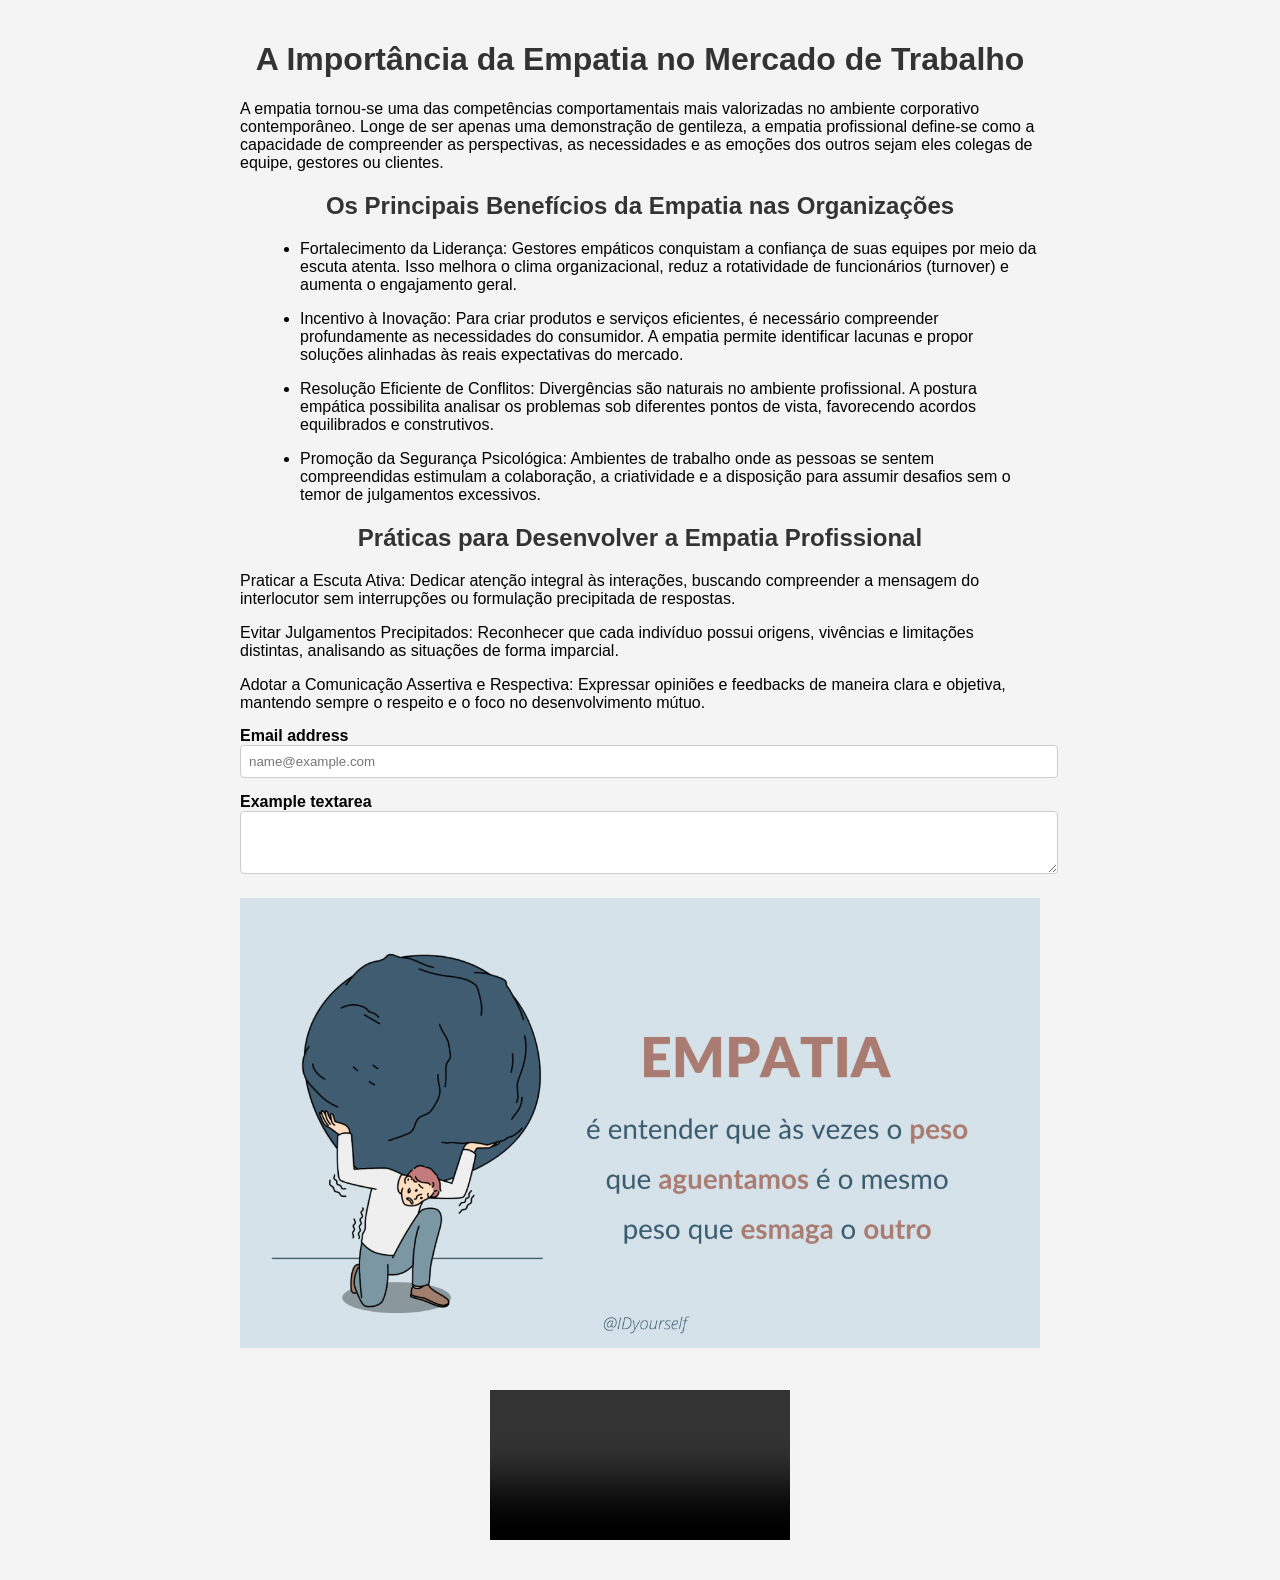
<file: 11-08/empatia.html>
<!DOCTYPE html>
<html lang="pt-br">
<head>
    <meta charset="UTF-8">
    <meta name="viewport" content="width=device-width, initial-scale=1.0">
    <title> Empatia no mercado de trabalho</title>
    <link rel="stylesheet" href="empatia.css">
</head>
<body>
    <h1>A Importância da Empatia no Mercado de Trabalho</h1>
    <p>A empatia tornou-se uma das competências comportamentais mais valorizadas no ambiente corporativo contemporâneo. Longe de ser apenas uma demonstração de gentileza, a empatia profissional define-se como a capacidade de compreender as perspectivas, as necessidades e as emoções dos outros sejam eles colegas de equipe, gestores ou clientes.</p>

    <h2>Os Principais Benefícios da Empatia nas Organizações</h2>
    <p><ul>
        <li>Fortalecimento da Liderança: Gestores empáticos conquistam a confiança de suas equipes por meio da escuta atenta. Isso melhora o clima organizacional, reduz a rotatividade de funcionários (turnover) e aumenta o engajamento geral.</li>
    </ul></p>
    <p>
        <ul>
            <li>Incentivo à Inovação: Para criar produtos e serviços eficientes, é necessário compreender profundamente as necessidades do consumidor. A empatia permite identificar lacunas e propor soluções alinhadas às reais expectativas do mercado.</li>
        </ul>
    </p>
    
    <p>
        <ul>
            <li>Resolução Eficiente de Conflitos: Divergências são naturais no ambiente profissional. A postura empática possibilita analisar os problemas sob diferentes pontos de vista, favorecendo acordos equilibrados e construtivos.</li>
        </ul>
    </p>

    <p>
        <ul>
            <li>Promoção da Segurança Psicológica: Ambientes de trabalho onde as pessoas se sentem compreendidas estimulam a colaboração, a criatividade e a disposição para assumir desafios sem o temor de julgamentos excessivos.</li>
        </ul>
    </p>

    <h2>Práticas para Desenvolver a Empatia Profissional</h2>

    <p>Praticar a Escuta Ativa: Dedicar atenção integral às interações, buscando compreender a mensagem do interlocutor sem interrupções ou formulação precipitada de respostas.</p>

    <p>Evitar Julgamentos Precipitados: Reconhecer que cada indivíduo possui origens, vivências e limitações distintas, analisando as situações de forma imparcial.</p>

    <p>Adotar a Comunicação Assertiva e Respectiva: Expressar opiniões e feedbacks de maneira clara e objetiva, mantendo sempre o respeito e o foco no desenvolvimento mútuo.</p>

    <div class="mb-3">
  <label for="exampleFormControlInput1" class="form-label">Email address</label>
  <input type="email" class="form-control" id="exampleFormControlInput1" placeholder="name@example.com">
</div>
<div class="mb-3">
  <label for="exampleFormControlTextarea1" class="form-label">Example textarea</label>
  <textarea class="form-control" id="exampleFormControlTextarea1" rows="3"></textarea>
</div>
    <img src="empatia1.png" alt="10%">

     <h1 style="display: flex; justify-content: center;"></h1>
     <video controls preload="auto">
        <source src="videoplayback.mp4" type="video/mp4">
    </video>
</body>
</html>
</file>
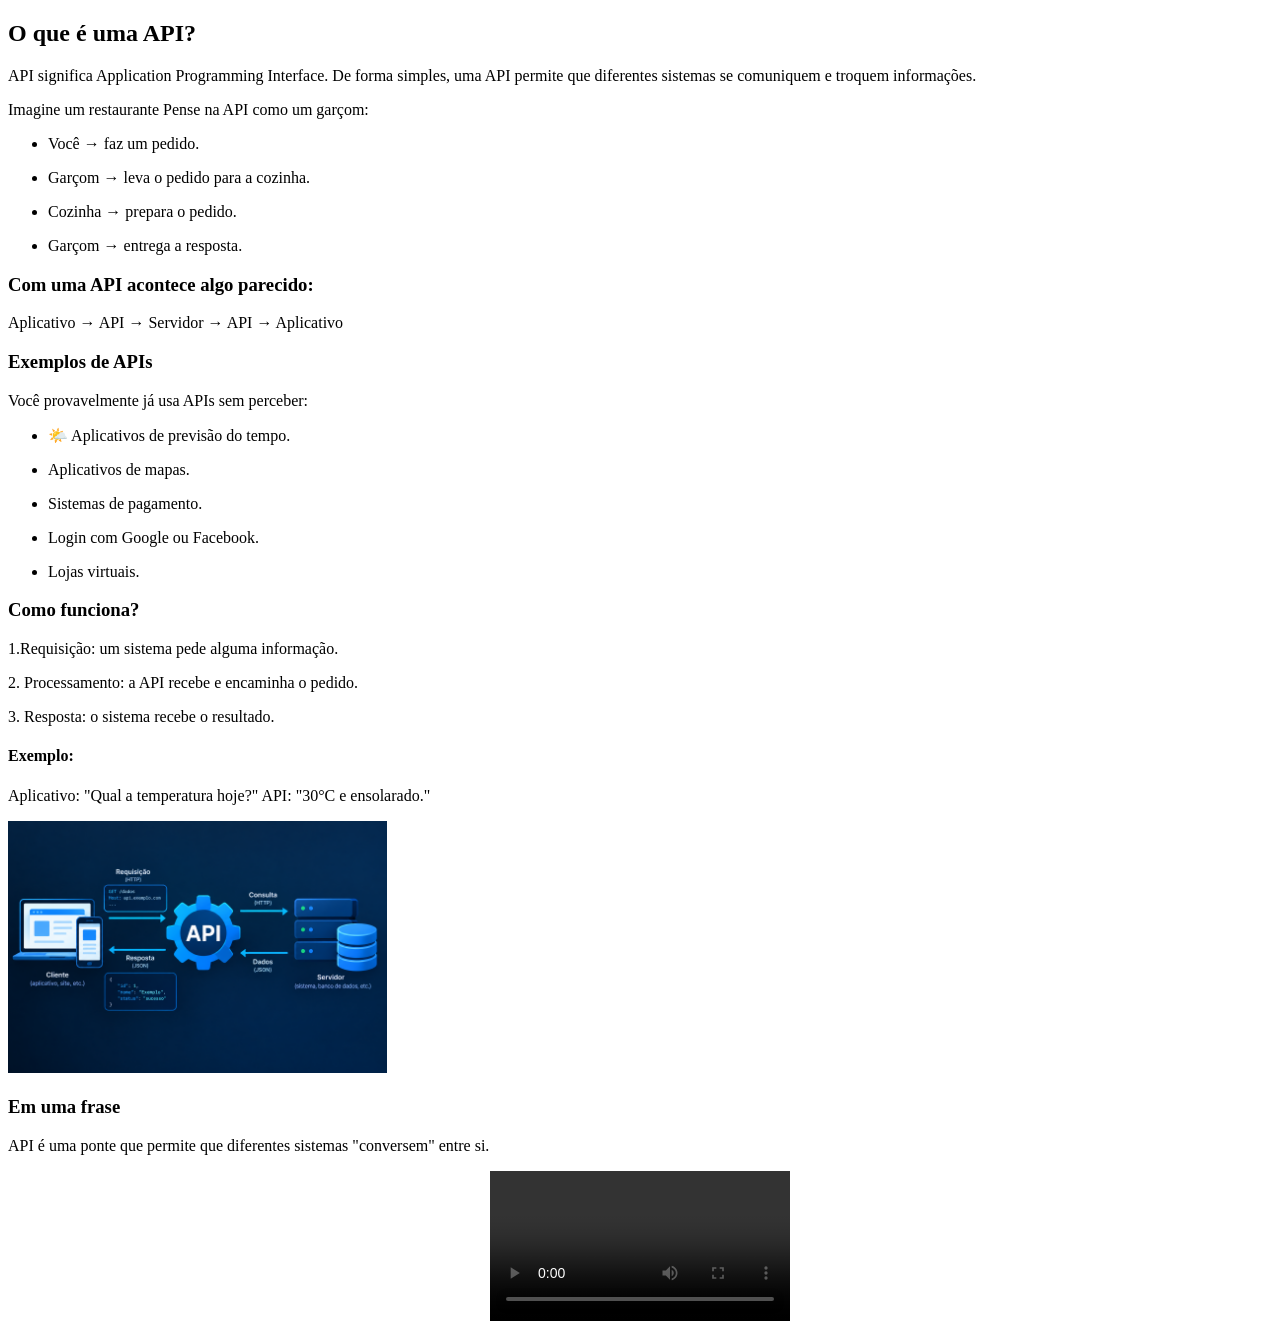
<file: api-site/api.html>
<!DOCTYPE html>
<html lang="pt-br">
<head>
    <meta charset="UTF-8">
    <meta name="viewport" content="width=device-width, initial-scale=1.0">
    <title>API site</title>
    <link rel="stylesheet" href="api.css">
</head>
<body>
    <h2>O que é uma API?</h2>
    <p>API significa Application Programming Interface.
De forma simples, uma API permite que diferentes sistemas se comuniquem e troquem informações.</p>

<p>Imagine um restaurante
Pense na API como um garçom:</p>

<p>
    <ul>
        <li>Você → faz um pedido.</li>
    </ul>

    <ul>
        <li>Garçom → leva o pedido para a cozinha.</li>
    </ul>

    <ul>
        <li>Cozinha → prepara o pedido.</li>
    </ul>

    <ul>
        <li>Garçom → entrega a resposta.</li>
    </ul>
</p>

<h3>Com uma API acontece algo parecido:</h3>
<p>
Aplicativo → API → Servidor → API → Aplicativo</p>

<h3>Exemplos de APIs</h3>
<p>Você provavelmente já usa APIs sem perceber:</p>
<ul>
    <li>🌤️ Aplicativos de previsão do tempo.</li>
</ul>

<ul>
    <li> Aplicativos de mapas.</li>
</ul>

<ul>
    <li> Sistemas de pagamento.</li>
</ul>

<ul>
    <li>Login com Google ou Facebook.</li>
</ul>

<ul>
    <li>Lojas virtuais.</li>
</ul>

<h3> Como funciona?</h3>
<p>1.Requisição: um sistema pede alguma informação.</p>
<p>2. Processamento: a API recebe e encaminha o pedido.</p>
<p>3. Resposta: o sistema recebe o resultado.</p>

<h4>Exemplo:</h4>
<p>Aplicativo: "Qual a temperatura hoje?"
API: "30°C e ensolarado."</p>

<img src="imgapi.png" width="30%">

<h3>Em uma frase</h3>
<p>API é uma ponte que permite que diferentes sistemas "conversem" entre si.</p>

<video controls preload="auto">
    <source src="videoplayback.mp4" type="video/mp4">
</video>
</body>
</html>
</file>
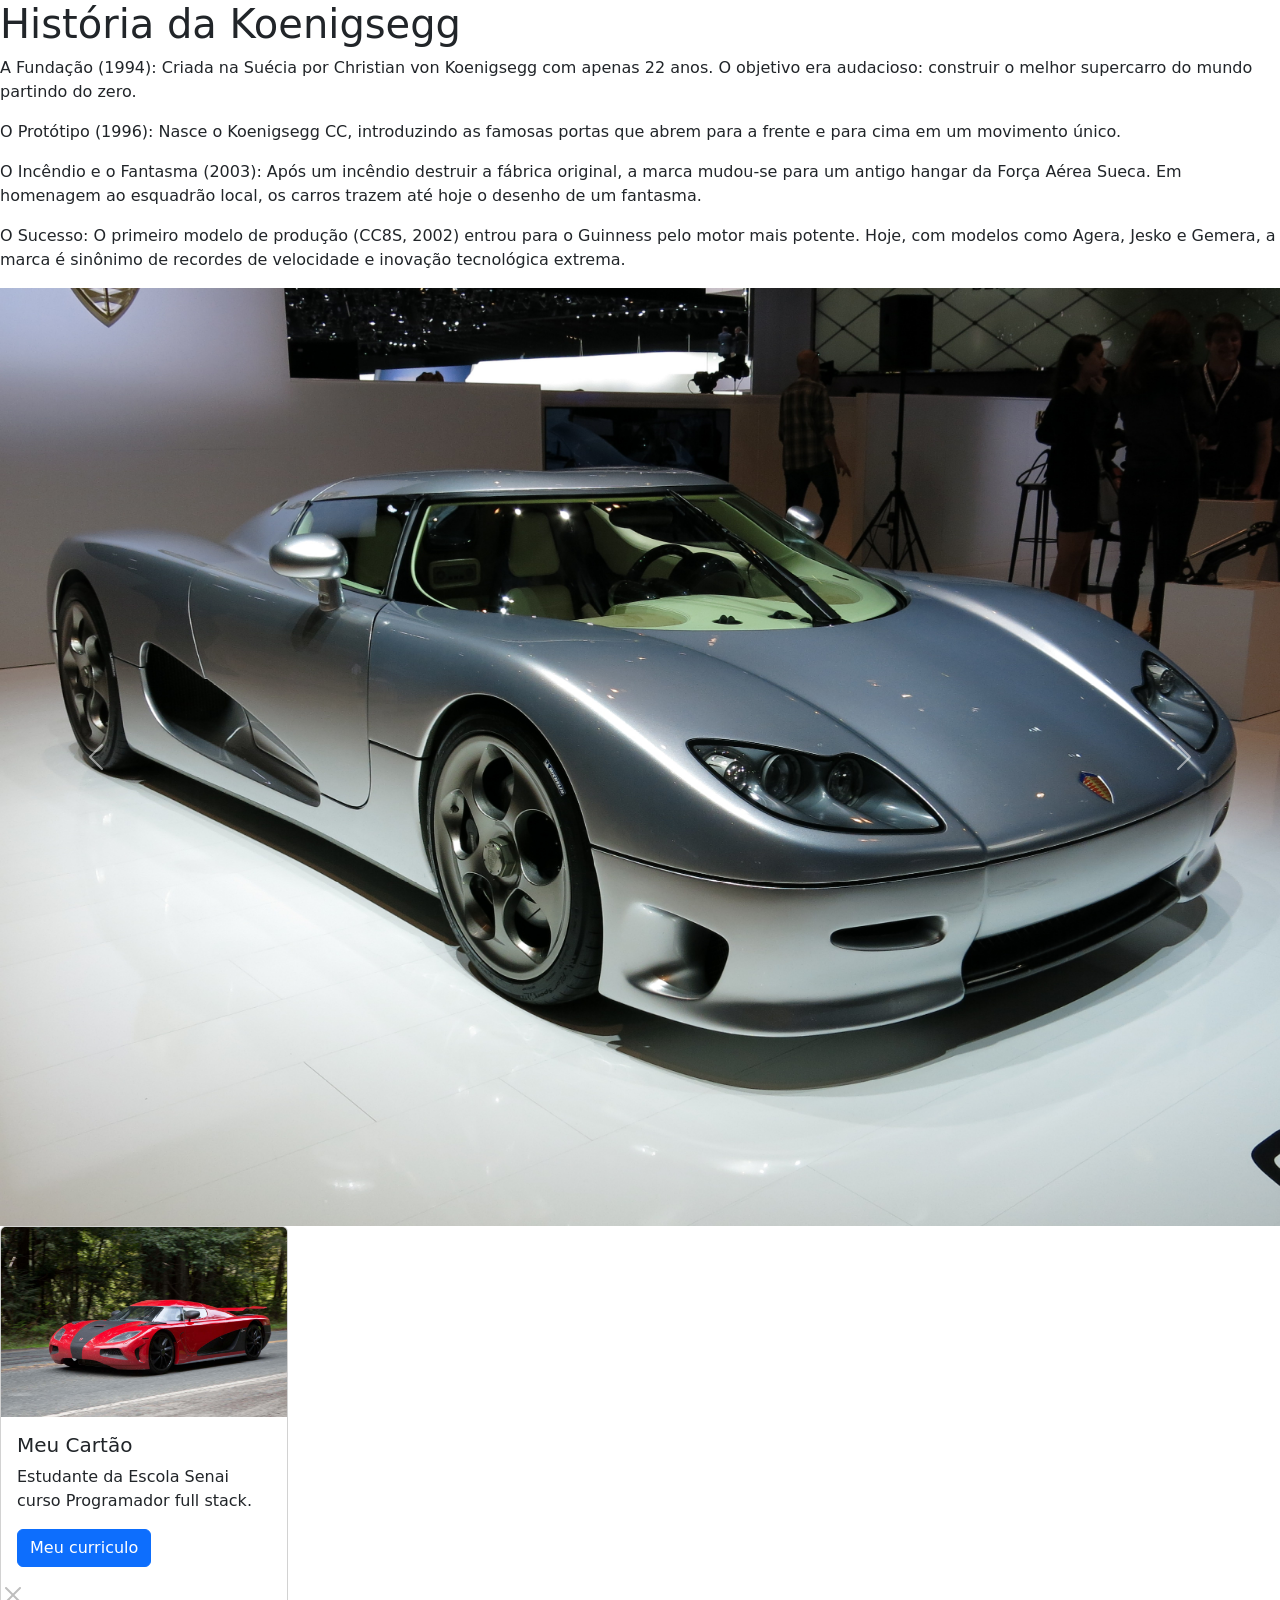
<file: bootstrap 13-07-26/bootstrap.html>
<!DOCTYPE html>
<html lang="pt-br">
<head>
    <meta charset="UTF-8">
    <meta name="viewport" content="width=device-width, initial-scale=1.0">
    <title>Document</title>
    <link href="https://cdn.jsdelivr.net/npm/bootstrap@5.3.8/dist/css/bootstrap.min.css" rel="stylesheet" integrity="sha384-sRIl4kxILFvY47J16cr9ZwB07vP4J8+LH7qKQnuqkuIAvNWLzeN8tE5YBujZqJLB" crossorigin="anonymous">
</head>
<body>
    <h1>História da Koenigsegg</h1>
    <p>A Fundação (1994): Criada na Suécia por Christian von Koenigsegg com apenas 22 anos. O objetivo era audacioso: construir o melhor supercarro do mundo partindo do zero.</p>

    <p>O Protótipo (1996): Nasce o Koenigsegg CC, introduzindo as famosas portas que abrem para a frente e para cima em um movimento único.</p>

    <p>O Incêndio e o Fantasma (2003): Após um incêndio destruir a fábrica original, a marca mudou-se para um antigo hangar da Força Aérea Sueca. Em homenagem ao esquadrão local, os carros trazem até hoje o desenho de um fantasma.</p>

    <p>O Sucesso: O primeiro modelo de produção (CC8S, 2002) entrou para o Guinness pelo motor mais potente. Hoje, com modelos como Agera, Jesko e Gemera, a marca é sinônimo de recordes de velocidade e inovação tecnológica extrema.</p>

    <div id="carouselExample" class="carousel slide">
  <div class="carousel-inner">
    <div class="carousel-item active">
      <img src="k1.jpg" width="50%" class="d-block w-100" alt="...">
    </div>
    <div class="carousel-item">
      <img src="k3.jpg" width="50%" class="d-block w-100" alt="...">
    </div>
    <div class="carousel-item">
      <img src="k9.jpeg" width="50%" class="d-block w-100" alt="...">
    </div>
  </div>
  <button class="carousel-control-prev" type="button" data-bs-target="#carouselExample" data-bs-slide="prev">
    <span class="carousel-control-prev-icon" aria-hidden="true"></span>
    <span class="visually-hidden">Previous</span>
  </button>
  <button class="carousel-control-next" type="button" data-bs-target="#carouselExample" data-bs-slide="next">
    <span class="carousel-control-next-icon" aria-hidden="true"></span>
    <span class="visually-hidden">Next</span>
  </button>
</div>
<script src="https://cdn.jsdelivr.net/npm/bootstrap@5.3.8/dist/js/bootstrap.bundle.min.js" integrity="sha384-FKyoEForCGlyvwx9Hj09JcYn3nv7wiPVlz7YYwJrWVcXK/BmnVDxM+D2scQbITxI" crossorigin="anonymous"></script>

<div class="card" style="width: 18rem;">
  <img src="k9.jpeg" class="card-img-top" alt="...">
  <div class="card-body">
    <h5 class="card-title">Meu Cartão</h5>
    <p class="card-text">Estudante da Escola Senai curso Programador full stack.</p>
    <a href="https://canva.link/gf70c05ethlvd4t" class="btn btn-primary">Meu curriculo</a>
  </div>

  <button type="button" class="btn-close" disabled aria-label="Close"></button>
</div>
</div>
</body>
</html>
</file>
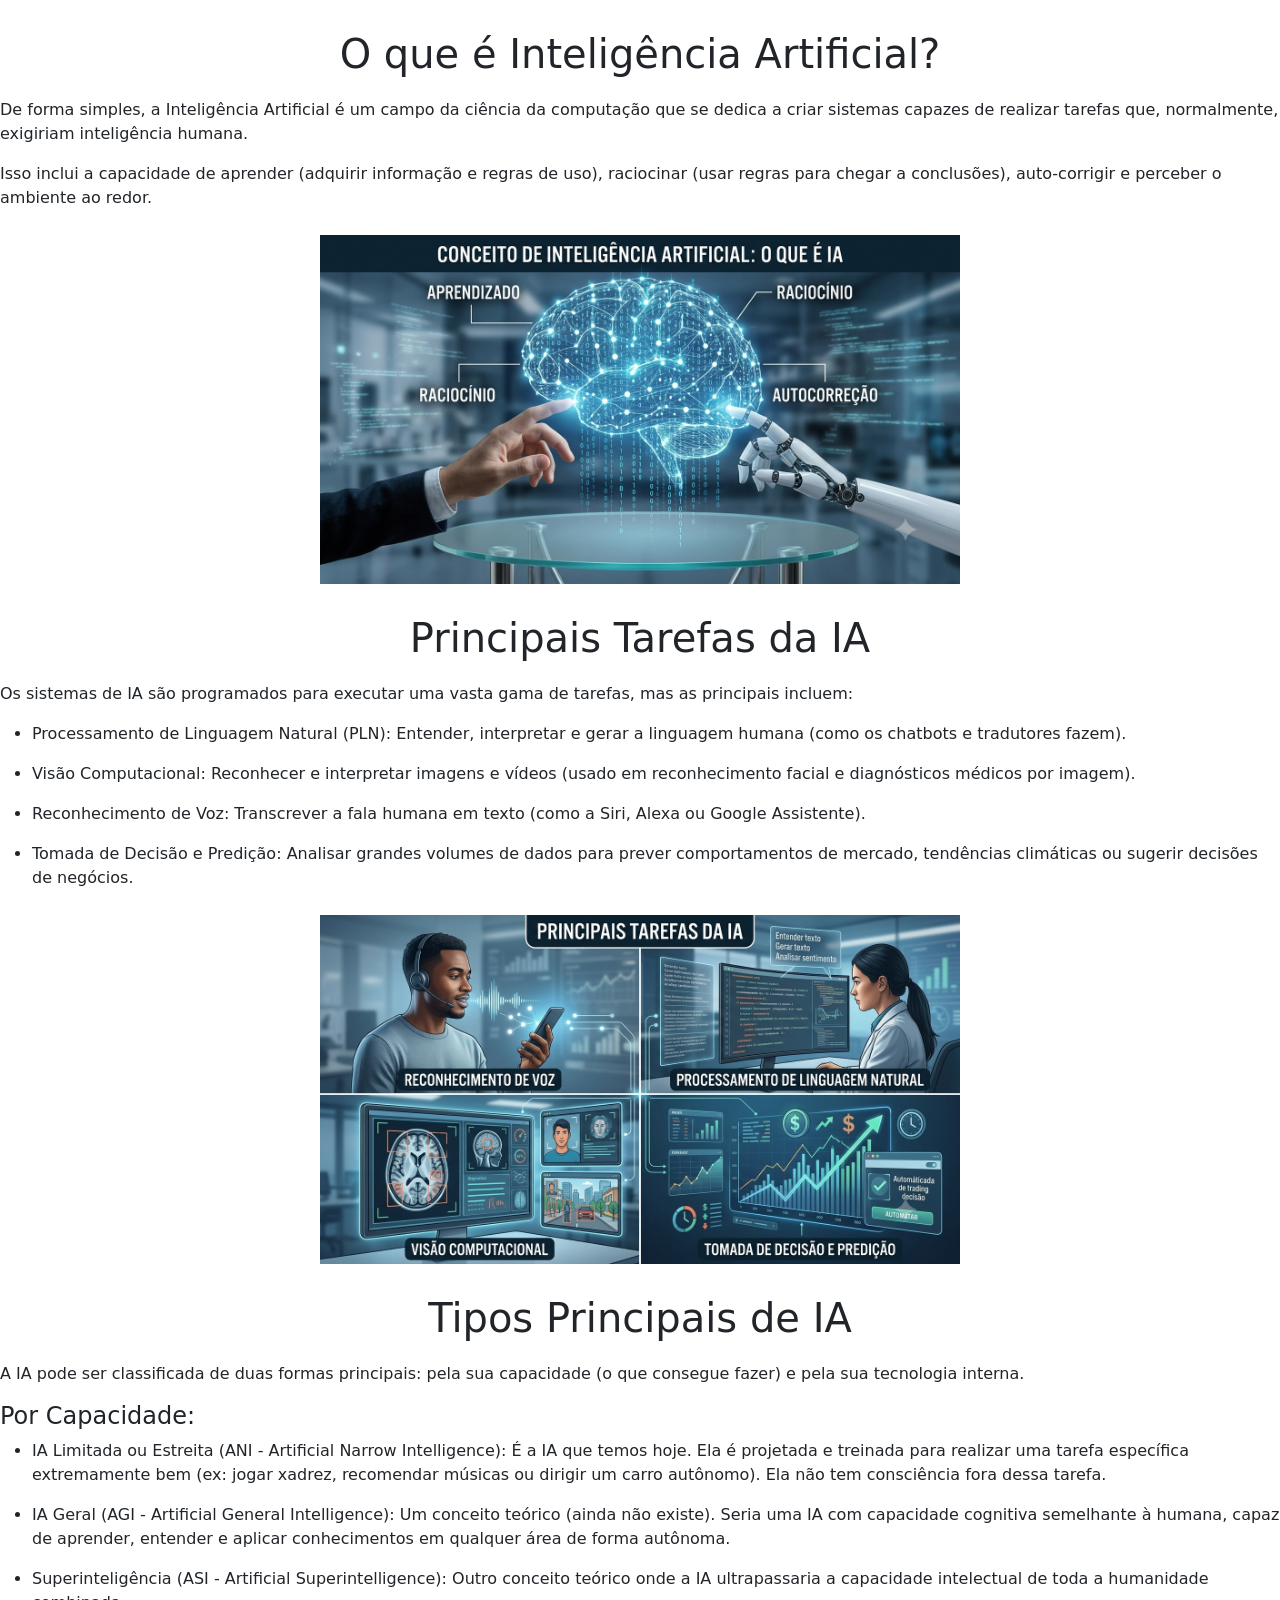
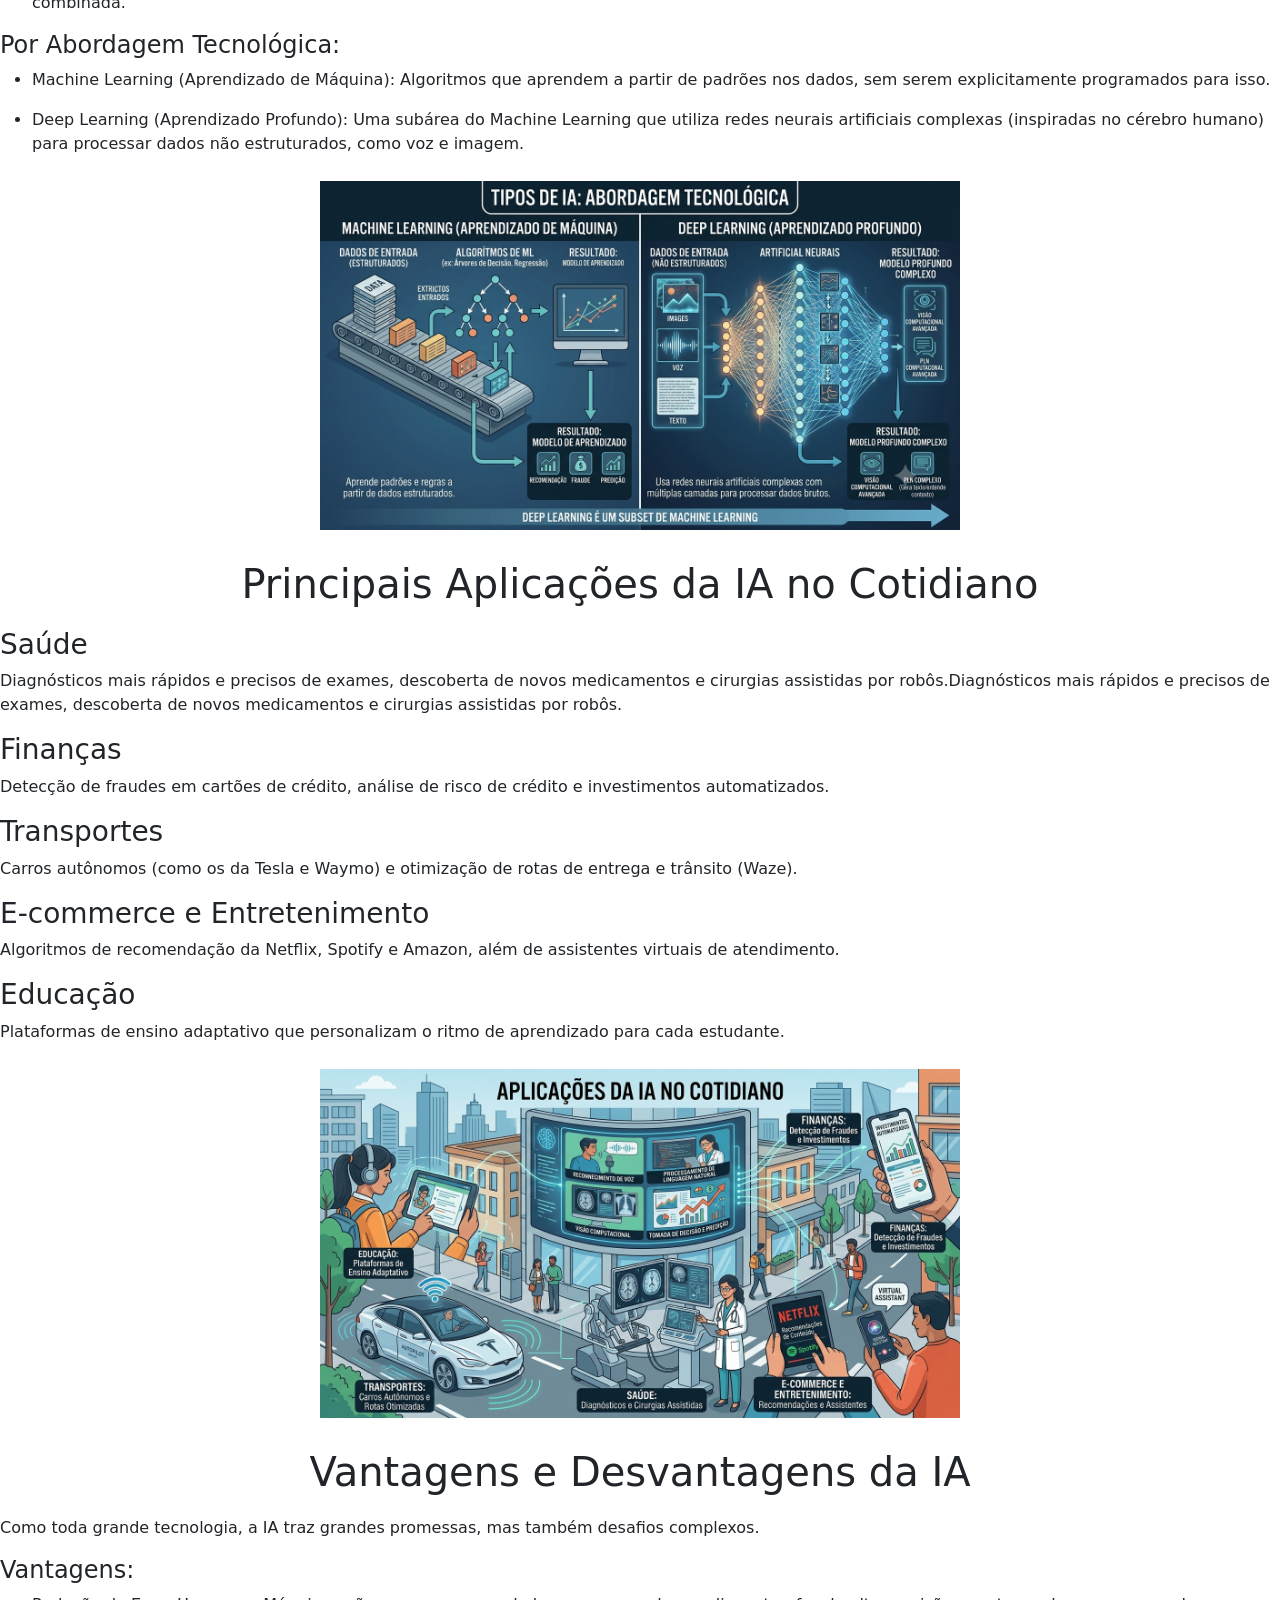
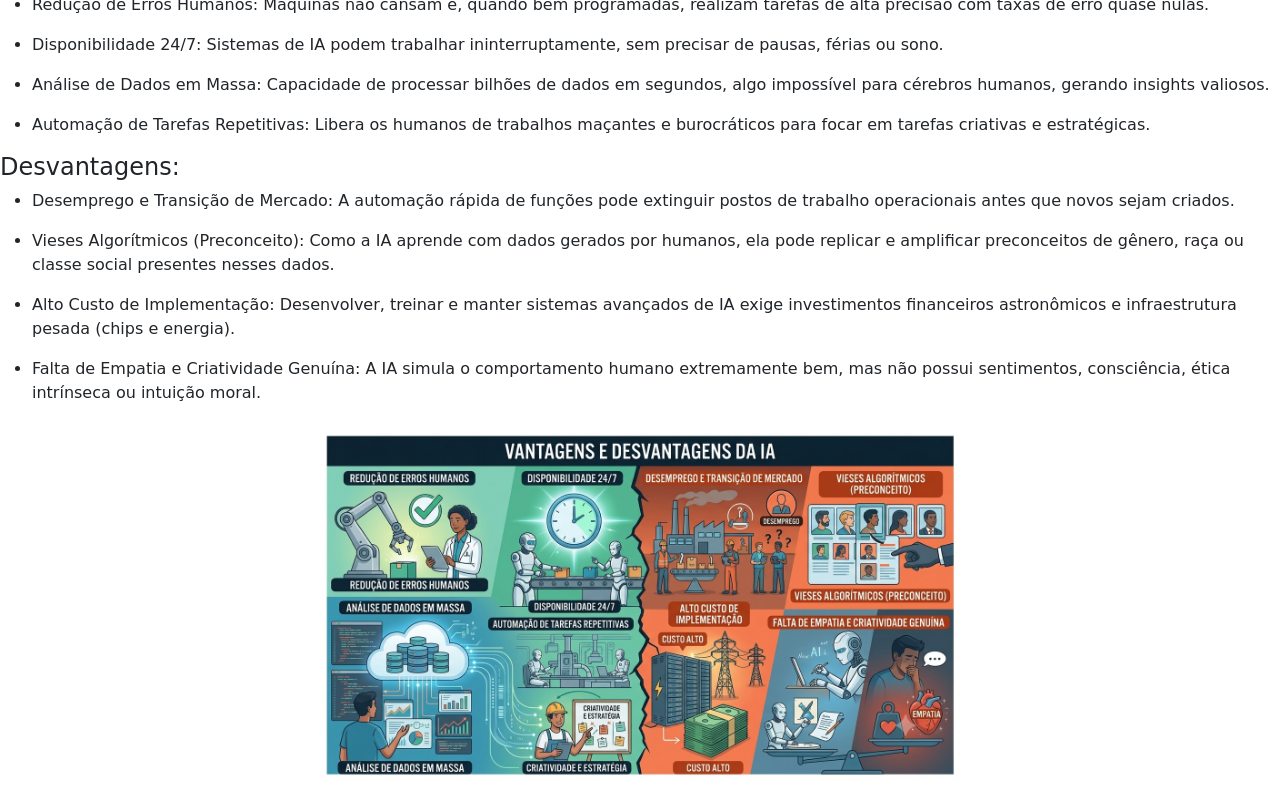
<file: IA-16-07-26/ia.html>
<!DOCTYPE html>
<html lang="pt-br">
<head>
    <meta charset="UTF-8">
    <meta name="viewport" content="width=device-width, initial-scale=1.0">
    <title>IA</title>
    <link href="https://cdn.jsdelivr.net/npm/bootstrap@5.3.8/dist/css/bootstrap.min.css" rel="stylesheet" integrity="sha384-sRIl4kxILFvY47J16cr9ZwB07vP4J8+LH7qKQnuqkuIAvNWLzeN8tE5YBujZqJLB" crossorigin="anonymous">
    <link rel="stylesheet" href="ia.css">
</head>
<body>
    <h1>O que é Inteligência Artificial?</h1>
    <p>De forma simples, a Inteligência Artificial é um campo da ciência da computação que se dedica a criar sistemas capazes de realizar tarefas que, normalmente, exigiriam inteligência humana.</p>
    <p>Isso inclui a capacidade de aprender (adquirir informação e regras de uso), raciocinar (usar regras para chegar a conclusões), auto-corrigir e perceber o ambiente ao redor.</p>
    <img src="ia1.png" width="50%">
    <h1>Principais Tarefas da IA</h1>
    <p>Os sistemas de IA são programados para executar uma vasta gama de tarefas, mas as principais incluem:</p>
    <ul>
        <li>Processamento de Linguagem Natural (PLN): Entender, interpretar e gerar a linguagem humana (como os chatbots e tradutores fazem).</li>
    </ul>

    <ul>
        <li>Visão Computacional: Reconhecer e interpretar imagens e vídeos (usado em reconhecimento facial e diagnósticos médicos por imagem).</li>
    </ul>

    <ul>
        <li>Reconhecimento de Voz: Transcrever a fala humana em texto (como a Siri, Alexa ou Google Assistente).</li>
    </ul>

    <ul>
        <li>Tomada de Decisão e Predição: Analisar grandes volumes de dados para prever comportamentos de mercado, tendências climáticas ou sugerir decisões de negócios.</li>
    </ul>
    <img src="ia2 (2).png" width="50%">
    <h1>Tipos Principais de IA</h1>
    <p>A IA pode ser classificada de duas formas principais: pela sua capacidade (o que consegue fazer) e pela sua tecnologia interna.</p>
    <h4>Por Capacidade:</h4>

    <ul>
        <li>IA Limitada ou Estreita (ANI - Artificial Narrow Intelligence): É a IA que temos hoje. Ela é projetada e treinada para realizar uma tarefa específica extremamente bem (ex: jogar xadrez, recomendar músicas ou dirigir um carro autônomo). Ela não tem consciência fora dessa tarefa.</li>
    </ul>

    <ul>
        <li>IA Geral (AGI - Artificial General Intelligence): Um conceito teórico (ainda não existe). Seria uma IA com capacidade cognitiva semelhante à humana, capaz de aprender, entender e aplicar conhecimentos em qualquer área de forma autônoma.</li>
    </ul>

    <ul>
        <li>Superinteligência (ASI - Artificial Superintelligence): Outro conceito teórico onde a IA ultrapassaria a capacidade intelectual de toda a humanidade combinada.</li>
    </ul>
    
    <h4>Por Abordagem Tecnológica:</h4>
    <ul>
        <li>Machine Learning (Aprendizado de Máquina): Algoritmos que aprendem a partir de padrões nos dados, sem serem explicitamente programados para isso.</li>
    </ul>

    <ul>
        <li>Deep Learning (Aprendizado Profundo): Uma subárea do Machine Learning que utiliza redes neurais artificiais complexas (inspiradas no cérebro humano) para processar dados não estruturados, como voz e imagem.</li>
    </ul>
    <img src="ia3.png" width="50%">
    
    <h1>Principais Aplicações da IA no Cotidiano</h1>
        <h3>Saúde</h3>
    <p>Diagnósticos mais rápidos e precisos de exames, descoberta de novos medicamentos e cirurgias assistidas por robôs.Diagnósticos mais rápidos e precisos de exames, descoberta de novos medicamentos e cirurgias assistidas por robôs.</p>

    <h3>Finanças</h3>
    <p>Detecção de fraudes em cartões de crédito, análise de risco de crédito e investimentos automatizados.</p>

    <h3>Transportes</h3>
    <p>Carros autônomos (como os da Tesla e Waymo) e otimização de rotas de entrega e trânsito (Waze).</p>

    <h3>E-commerce e Entretenimento</h3>
    <p>Algoritmos de recomendação da Netflix, Spotify e Amazon, além de assistentes virtuais de atendimento.</p>

    <h3>Educação</h3>
    <p>Plataformas de ensino adaptativo que personalizam o ritmo de aprendizado para cada estudante.</p>
    <img src="ia4.png" width="50%">
    
    <h1>Vantagens e Desvantagens da IA</h1>
    <p>Como toda grande tecnologia, a IA traz grandes promessas, mas também desafios complexos.</p>
    <h4>Vantagens:</h4>
    <ul>
        <li>Redução de Erros Humanos: Máquinas não cansam e, quando bem programadas, realizam tarefas de alta precisão com taxas de erro quase nulas.</li>
    </ul>

    <ul>
        <li>Disponibilidade 24/7: Sistemas de IA podem trabalhar ininterruptamente, sem precisar de pausas, férias ou sono.</li>
    </ul>

    <ul>
        <li>Análise de Dados em Massa: Capacidade de processar bilhões de dados em segundos, algo impossível para cérebros humanos, gerando insights valiosos.</li>
    </ul>

    <ul>
        <li>Automação de Tarefas Repetitivas: Libera os humanos de trabalhos maçantes e burocráticos para focar em tarefas criativas e estratégicas.</li>
    </ul>

    <h4>Desvantagens:</h4>

    <ul>
        <li>Desemprego e Transição de Mercado: A automação rápida de funções pode extinguir postos de trabalho operacionais antes que novos sejam criados.</li>
    </ul>

    <ul>
        <li>Vieses Algorítmicos (Preconceito): Como a IA aprende com dados gerados por humanos, ela pode replicar e amplificar preconceitos de gênero, raça ou classe social presentes nesses dados.</li>
    </ul>

    <ul>
        <li>Alto Custo de Implementação: Desenvolver, treinar e manter sistemas avançados de IA exige investimentos financeiros astronômicos e infraestrutura pesada (chips e energia).</li>
    </ul>

    <ul>
        <li>Falta de Empatia e Criatividade Genuína: A IA simula o comportamento humano extremamente bem, mas não possui sentimentos, consciência, ética intrínseca ou intuição moral.</li>
    </ul>
    <img src="ia5.png" width="50%">
    <script src="https://cdn.jsdelivr.net/npm/bootstrap@5.3.8/dist/js/bootstrap.bundle.min.js" integrity="sha384-FKyoEForCGlyvwx9Hj09JcYn3nv7wiPVlz7YYwJrWVcXK/BmnVDxM+D2scQbITxI" crossorigin="anonymous"></script>
</body>
</html>
</file>
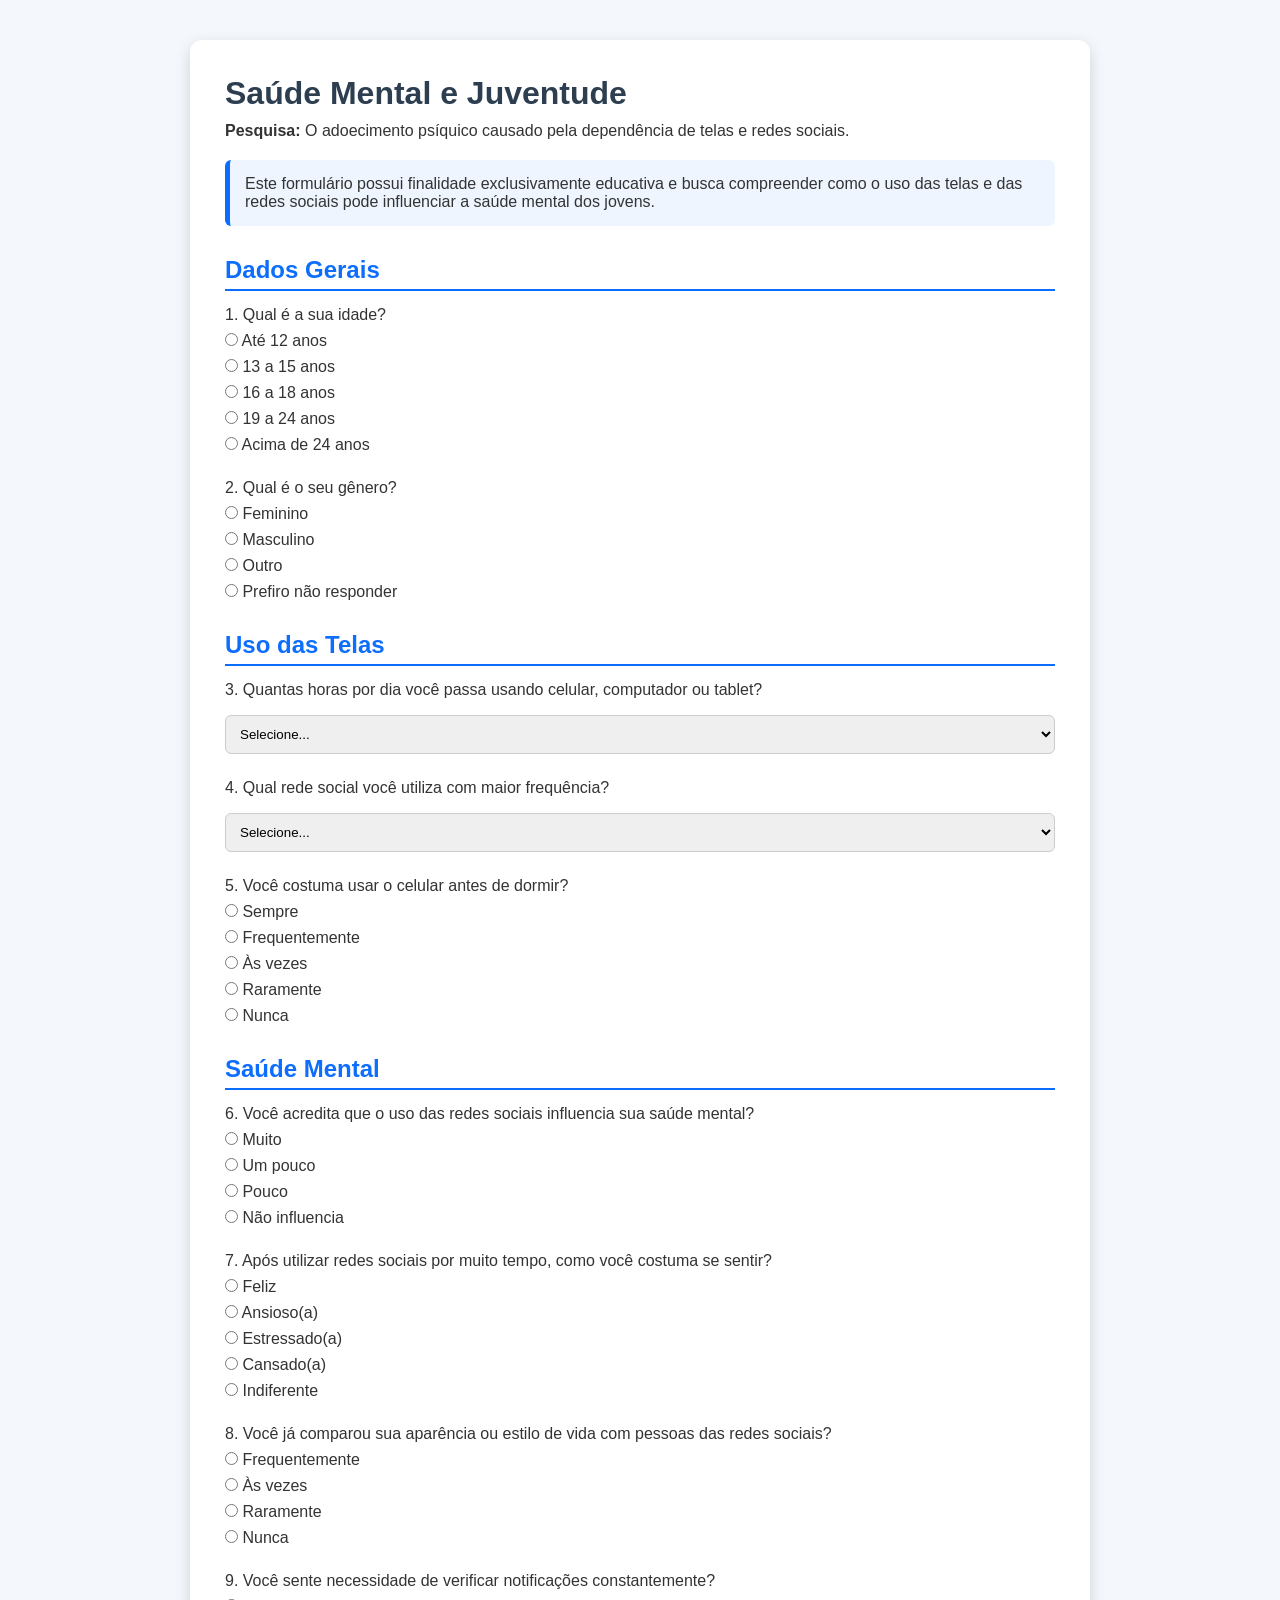
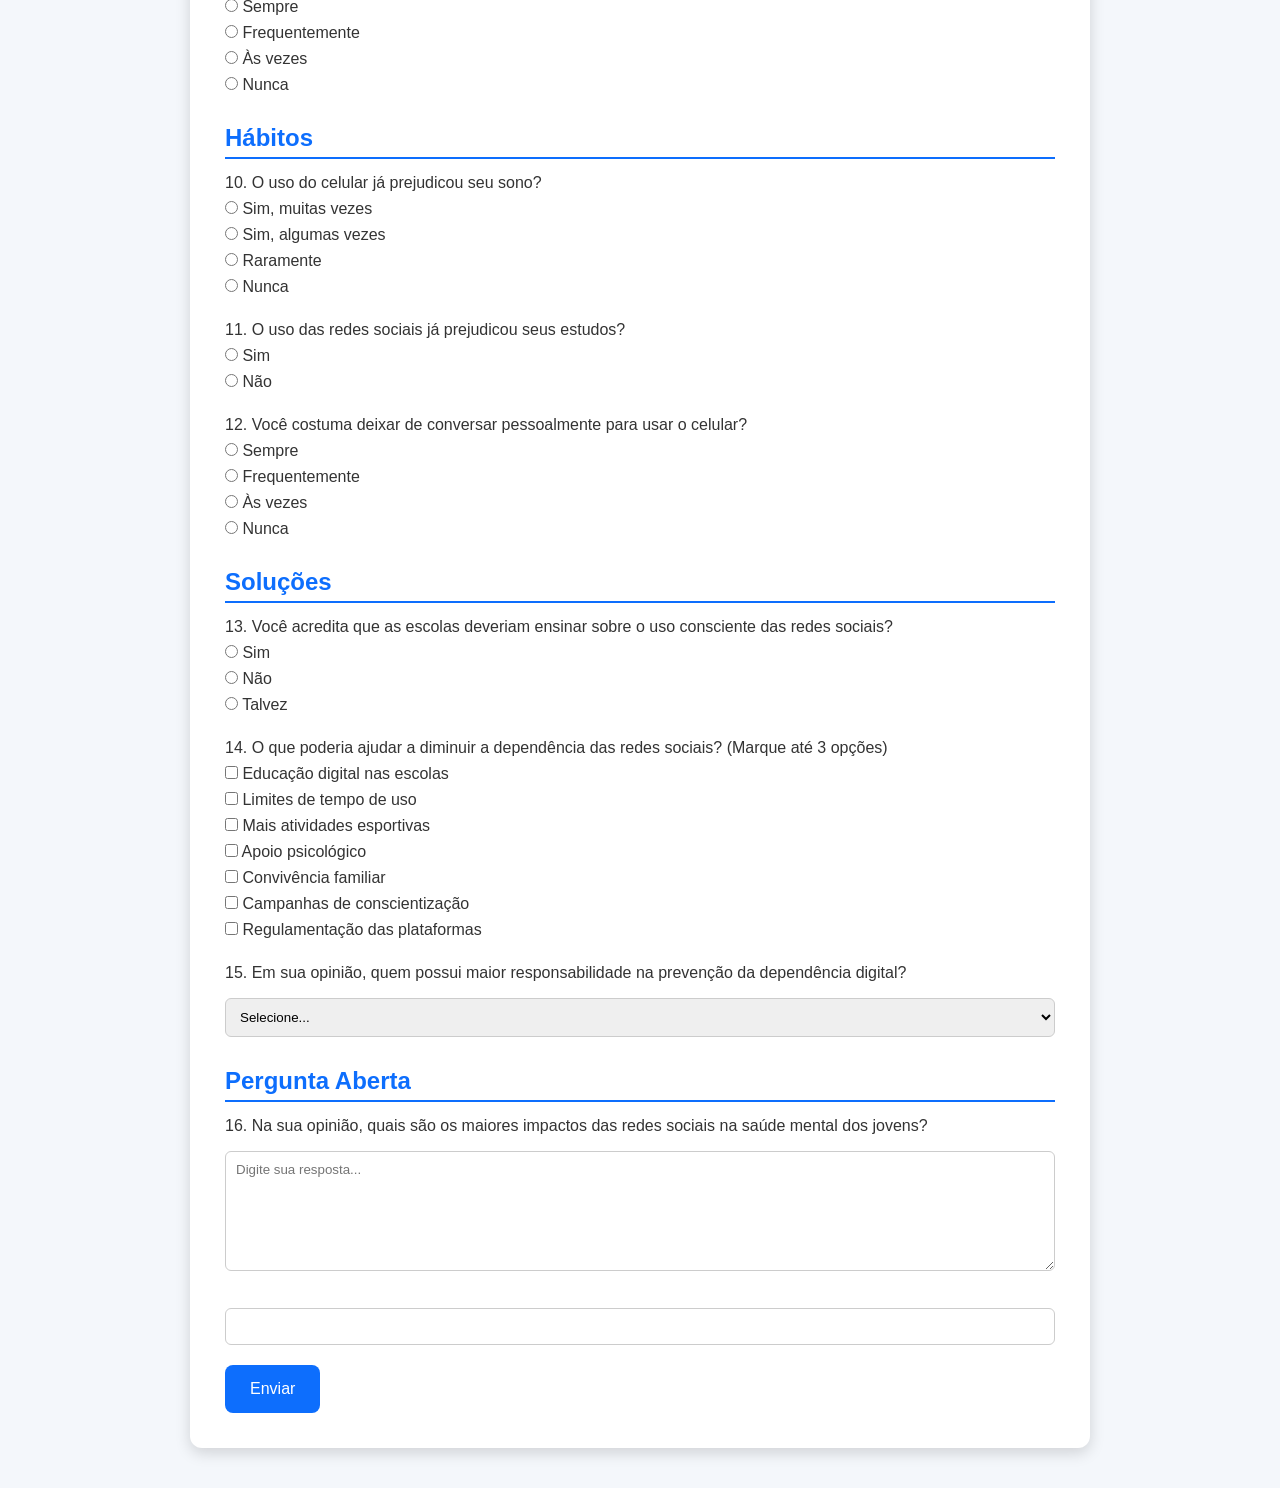
<file: Saúde Mental e Juventude o adoecimento psíquico causado pela dependência de telas e redes sociais/Formulário.html>
<!DOCTYPE html>
<html lang="pt-BR">
<head>
    <meta charset="UTF-8">
    <meta name="viewport" content="width=device-width, initial-scale=1.0">
    <title>Formulário - Saúde Mental e Juventude</title>

    <style>
        *{
            margin:0;
            padding:0;
            box-sizing:border-box;
            font-family:Arial, Helvetica, sans-serif;
        }

        body{
            background:#f4f7fb;
            padding:40px;
            color:#333;
        }

        .container{
            max-width:900px;
            margin:auto;
            background:#fff;
            padding:35px;
            border-radius:12px;
            box-shadow:0 5px 15px rgba(0,0,0,.15);
        }

        h1{
            color:#2c3e50;
            margin-bottom:10px;
        }

        h2{
            margin-top:30px;
            margin-bottom:15px;
            color:#0d6efd;
            border-bottom:2px solid #0d6efd;
            padding-bottom:5px;
        }

        p{
            margin-bottom:20px;
        }

        .question{
            margin-bottom:25px;
        }

        label{
            display:block;
            margin:8px 0;
        }

        input[type="text"],
        input[type="number"],
        textarea,
        select{
            width:100%;
            padding:10px;
            border:1px solid #ccc;
            border-radius:6px;
            margin-top:8px;
        }

        textarea{
            resize:vertical;
            min-height:120px;
        }

        button{
            margin-top:20px;
            background:#0d6efd;
            color:white;
            border:none;
            padding:15px 25px;
            border-radius:8px;
            cursor:pointer;
            font-size:16px;
            transition:.3s;
        }

        button:hover{
            background:#0b5ed7;
        }

        .info{
            background:#eef5ff;
            border-left:5px solid #0d6efd;
            padding:15px;
            margin-bottom:25px;
            border-radius:6px;
        }
    </style>
</head>
<body>

<div class="container">

<h1>Saúde Mental e Juventude</h1>

<p><strong>Pesquisa:</strong> O adoecimento psíquico causado pela dependência de telas e redes sociais.</p>

<div class="info">
Este formulário possui finalidade exclusivamente educativa e busca compreender como o uso das telas e das redes sociais pode influenciar a saúde mental dos jovens.
</div>

<!-- Dados Gerais -->

<h2>Dados Gerais</h2>

<div class="question">
<label>1. Qual é a sua idade?</label>

<label><input type="radio" name="idade"> Até 12 anos</label>
<label><input type="radio" name="idade"> 13 a 15 anos</label>
<label><input type="radio" name="idade"> 16 a 18 anos</label>
<label><input type="radio" name="idade"> 19 a 24 anos</label>
<label><input type="radio" name="idade"> Acima de 24 anos</label>

</div>

<div class="question">

<label>2. Qual é o seu gênero?</label>

<label><input type="radio" name="genero"> Feminino</label>
<label><input type="radio" name="genero"> Masculino</label>
<label><input type="radio" name="genero"> Outro</label>
<label><input type="radio" name="genero"> Prefiro não responder</label>

</div>

<!-- Uso das telas -->

<h2>Uso das Telas</h2>

<div class="question">

<label>3. Quantas horas por dia você passa usando celular, computador ou tablet?</label>

<select>
<option>Selecione...</option>
<option>Menos de 2 horas</option>
<option>2 a 4 horas</option>
<option>4 a 6 horas</option>
<option>6 a 8 horas</option>
<option>Mais de 8 horas</option>
</select>

</div>

<div class="question">

<label>4. Qual rede social você utiliza com maior frequência?</label>

<select>
<option>Selecione...</option>
<option>Instagram</option>
<option>TikTok</option>
<option>WhatsApp</option>
<option>X (Twitter)</option>
<option>Facebook</option>
<option>Outra</option>
</select>

</div>

<div class="question">

<label>5. Você costuma usar o celular antes de dormir?</label>

<label><input type="radio" name="sono"> Sempre</label>
<label><input type="radio" name="sono"> Frequentemente</label>
<label><input type="radio" name="sono"> Às vezes</label>
<label><input type="radio" name="sono"> Raramente</label>
<label><input type="radio" name="sono"> Nunca</label>

</div>

<!-- Saúde Mental -->

<h2>Saúde Mental</h2>

<div class="question">

<label>6. Você acredita que o uso das redes sociais influencia sua saúde mental?</label>

<label><input type="radio" name="mental"> Muito</label>
<label><input type="radio" name="mental"> Um pouco</label>
<label><input type="radio" name="mental"> Pouco</label>
<label><input type="radio" name="mental"> Não influencia</label>

</div>

<div class="question">

<label>7. Após utilizar redes sociais por muito tempo, como você costuma se sentir?</label>

<label><input type="radio" name="sentimento"> Feliz</label>
<label><input type="radio" name="sentimento"> Ansioso(a)</label>
<label><input type="radio" name="sentimento"> Estressado(a)</label>
<label><input type="radio" name="sentimento"> Cansado(a)</label>
<label><input type="radio" name="sentimento"> Indiferente</label>

</div>

<div class="question">

<label>8. Você já comparou sua aparência ou estilo de vida com pessoas das redes sociais?</label>

<label><input type="radio" name="comparacao"> Frequentemente</label>
<label><input type="radio" name="comparacao"> Às vezes</label>
<label><input type="radio" name="comparacao"> Raramente</label>
<label><input type="radio" name="comparacao"> Nunca</label>

</div>

<div class="question">

<label>9. Você sente necessidade de verificar notificações constantemente?</label>

<label><input type="radio" name="notificacao"> Sempre</label>
<label><input type="radio" name="notificacao"> Frequentemente</label>
<label><input type="radio" name="notificacao"> Às vezes</label>
<label><input type="radio" name="notificacao"> Nunca</label>

</div>

<!-- Hábitos -->

<h2>Hábitos</h2>

<div class="question">

<label>10. O uso do celular já prejudicou seu sono?</label>

<label><input type="radio" name="sono2"> Sim, muitas vezes</label>
<label><input type="radio" name="sono2"> Sim, algumas vezes</label>
<label><input type="radio" name="sono2"> Raramente</label>
<label><input type="radio" name="sono2"> Nunca</label>

</div>

<div class="question">

<label>11. O uso das redes sociais já prejudicou seus estudos?</label>

<label><input type="radio" name="estudos"> Sim</label>
<label><input type="radio" name="estudos"> Não</label>

</div>

<div class="question">

<label>12. Você costuma deixar de conversar pessoalmente para usar o celular?</label>

<label><input type="radio" name="conversa"> Sempre</label>
<label><input type="radio" name="conversa"> Frequentemente</label>
<label><input type="radio" name="conversa"> Às vezes</label>
<label><input type="radio" name="conversa"> Nunca</label>

</div>

<!-- Soluções -->

<h2>Soluções</h2>

<div class="question">

<label>13. Você acredita que as escolas deveriam ensinar sobre o uso consciente das redes sociais?</label>

<label><input type="radio" name="escola"> Sim</label>
<label><input type="radio" name="escola"> Não</label>
<label><input type="radio" name="escola"> Talvez</label>

</div>

<div class="question">

<label>14. O que poderia ajudar a diminuir a dependência das redes sociais? (Marque até 3 opções)</label>

<label><input type="checkbox"> Educação digital nas escolas</label>
<label><input type="checkbox"> Limites de tempo de uso</label>
<label><input type="checkbox"> Mais atividades esportivas</label>
<label><input type="checkbox"> Apoio psicológico</label>
<label><input type="checkbox"> Convivência familiar</label>
<label><input type="checkbox"> Campanhas de conscientização</label>
<label><input type="checkbox"> Regulamentação das plataformas</label>

</div>

<div class="question">

<label>15. Em sua opinião, quem possui maior responsabilidade na prevenção da dependência digital?</label>

<select>
<option>Selecione...</option>
<option>Família</option>
<option>Escola</option>
<option>Governo</option>
<option>Empresas de tecnologia</option>
<option>O próprio usuário</option>
<option>Todos os anteriores</option>
</select>

</div>

<!-- Pergunta Aberta -->

<h2>Pergunta Aberta</h2>

<div class="question">

<label>16. Na sua opinião, quais são os maiores impactos das redes sociais na saúde mental dos jovens?</label>

<textarea placeholder="Digite sua resposta..."></textarea>

</div>

<form>
   <input type="text">
   <button type="submit">Enviar</button> <!-- Precisa estar aqui dentro -->
</form>

</div>

</body>
</html>
</file>
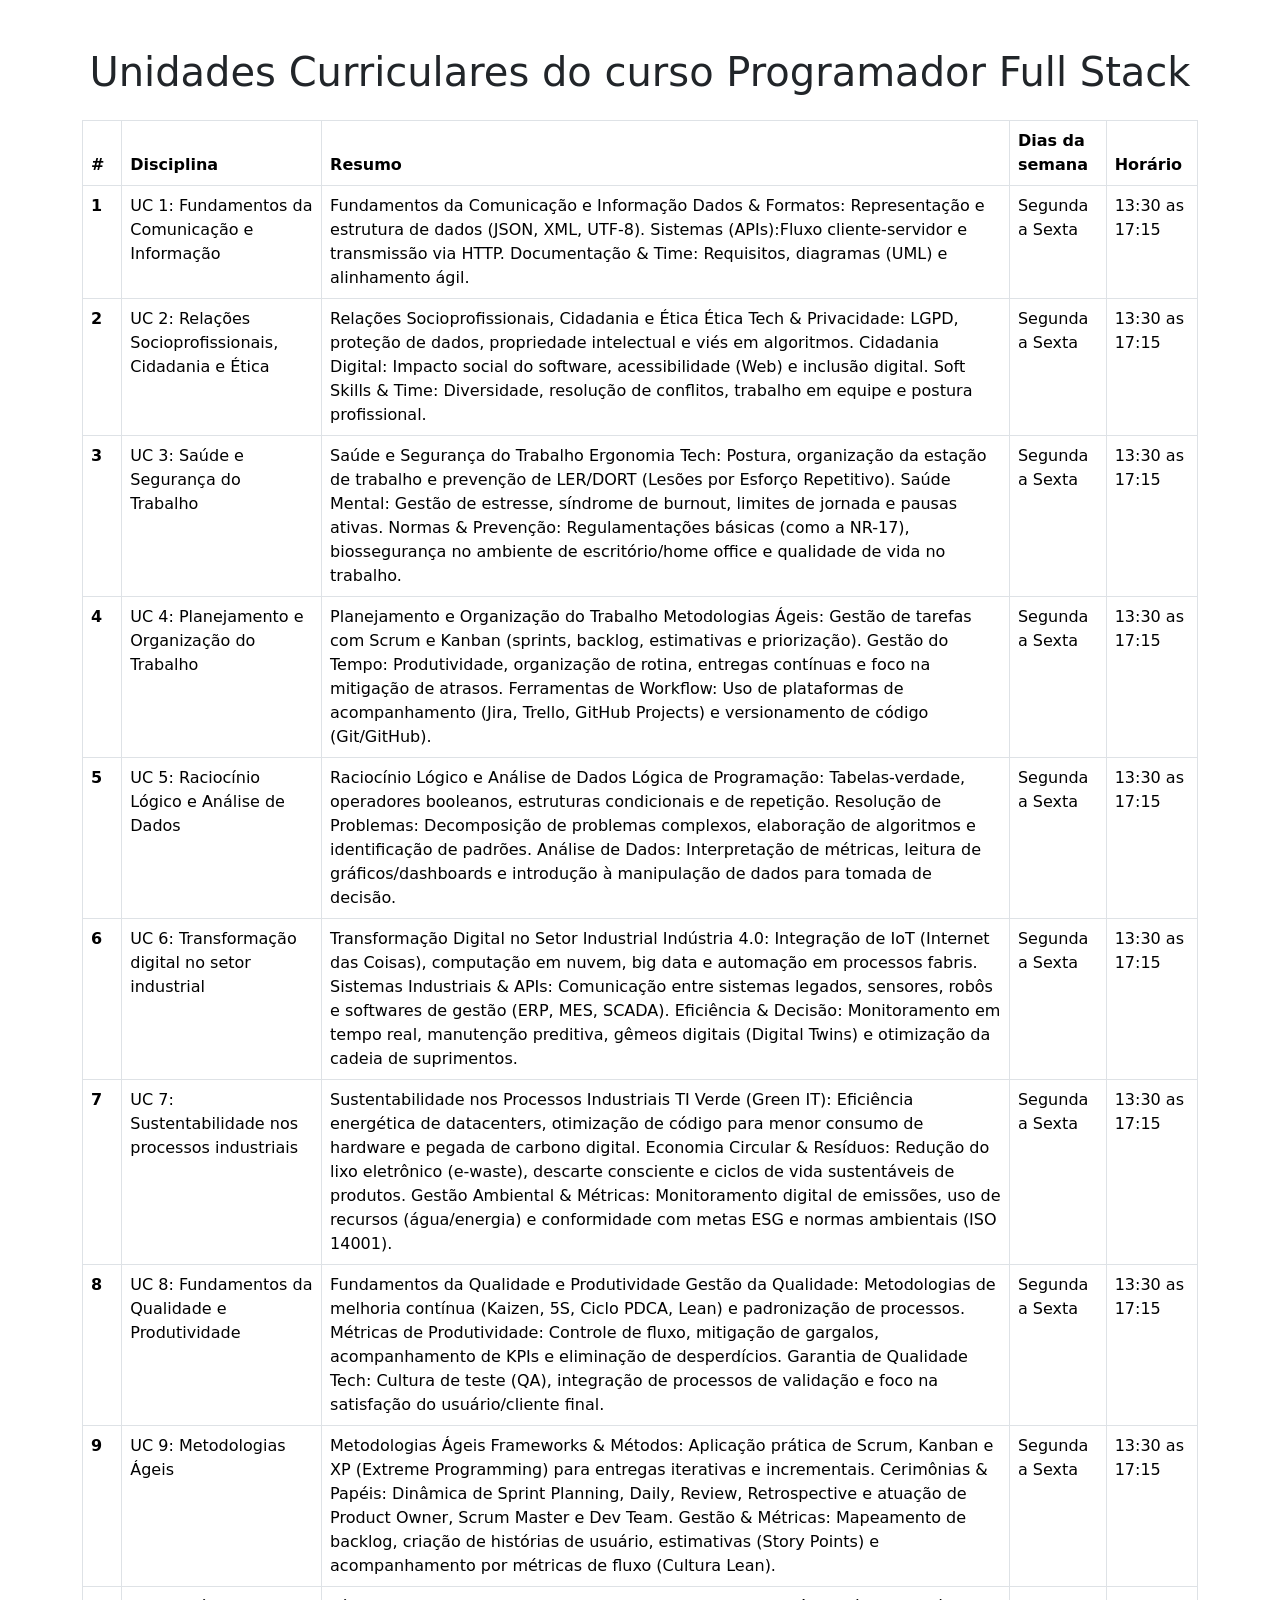
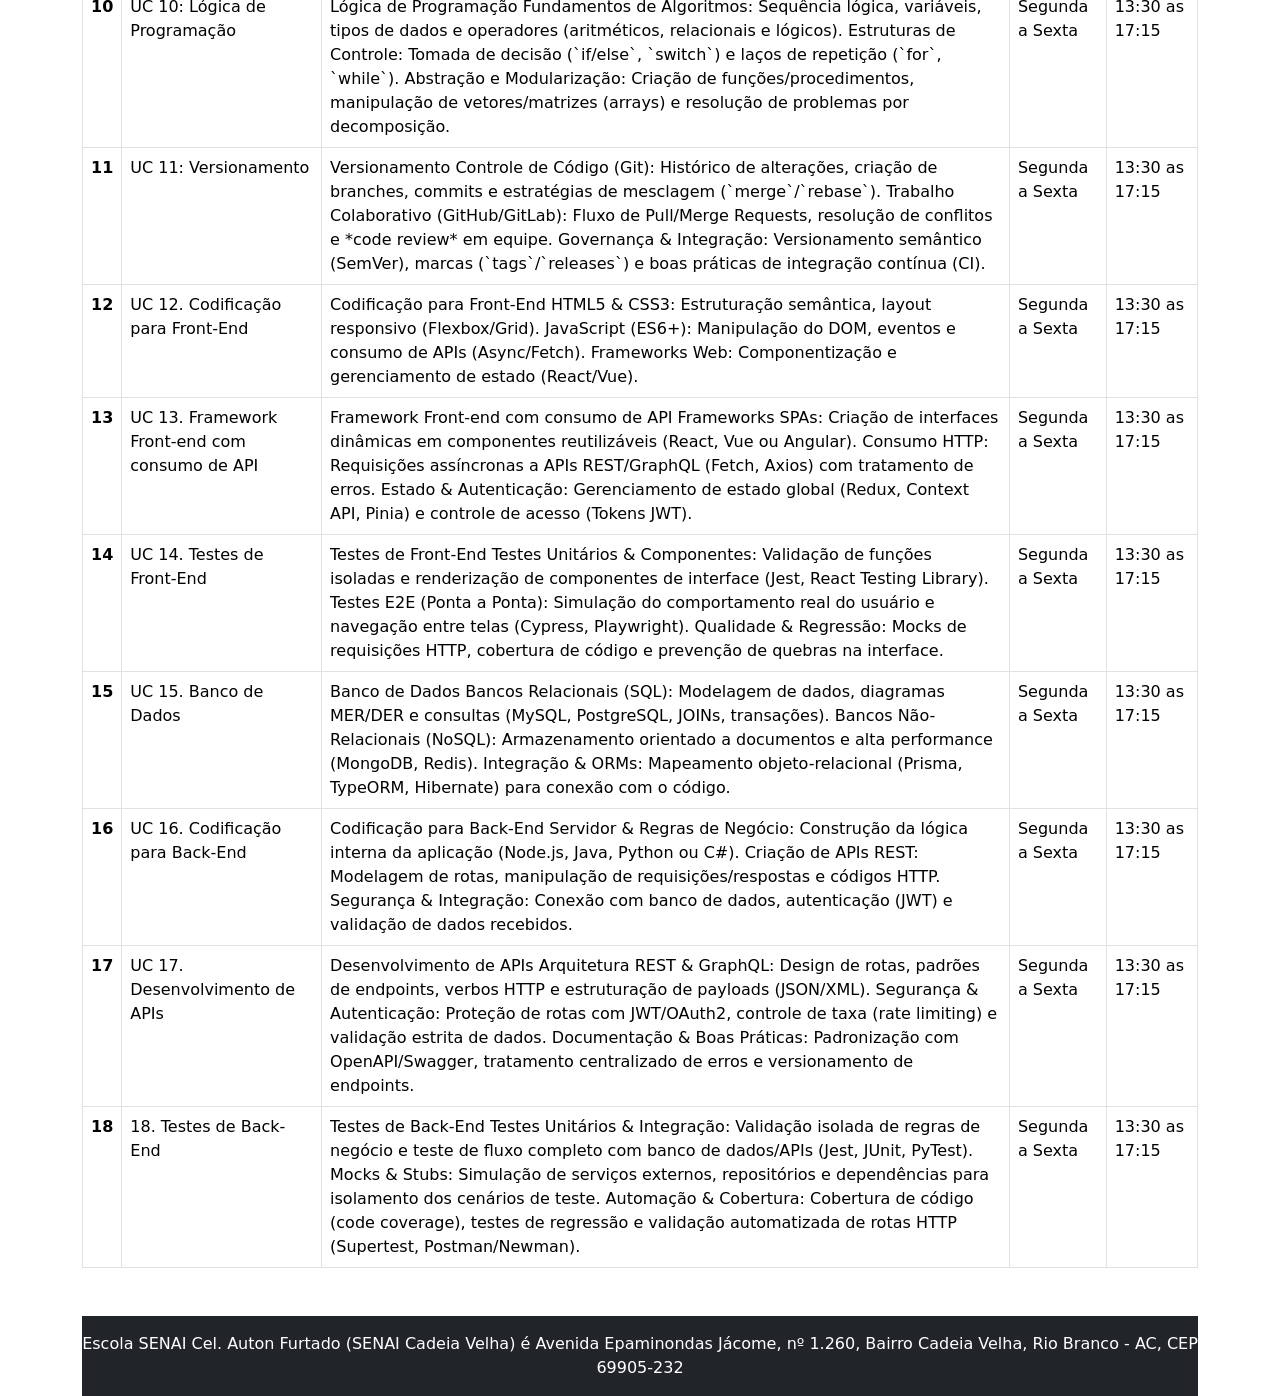
<file: tabela-25-08/tabela.html>
<!DOCTYPE html>
<html lang="pt-br">
<head>
    <meta charset="UTF-8">
    <meta name="viewport" content="width=device-width, initial-scale=1.0">
    <title>Document</title>
    <link href="https://cdn.jsdelivr.net/npm/bootstrap@5.3.8/dist/css/bootstrap.min.css" rel="stylesheet" integrity="sha384-sRIl4kxILFvY47J16cr9ZwB07vP4J8+LH7qKQnuqkuIAvNWLzeN8tE5YBujZqJLB" crossorigin="anonymous">
</head>
<body>
      <div class="container mt-5">

        <h1 class="text-center mb-4">
            Unidades Curriculares do curso Programador Full Stack
        </h1>

        <div class="table-responsive">
    <table class="table table-bordered">
  <thead>
    <tr>
      <th scope="col">#</th>
      <th scope="col">Disciplina</th>
      <th scope="col">Resumo</th>
      <th scope="col">Dias da semana</th>
      <th scope="col">Horário</th>
    </tr>
  </thead>
  <tbody>
    <tr>
      <th scope="row">1</th>
      <td>UC 1: Fundamentos da Comunicação e Informação</td>
      <td>Fundamentos da Comunicação e Informação
  Dados & Formatos: Representação e estrutura de dados (JSON, XML, UTF-8).
  Sistemas (APIs):Fluxo cliente-servidor e transmissão via HTTP.
  Documentação & Time: Requisitos, diagramas (UML) e alinhamento ágil.</td>
      <td>Segunda a Sexta</td>
      <td>13:30 as 17:15</td>
    </tr>
    <tr>
      <th scope="row">2</th>
      <td>UC 2: Relações Socioprofissionais, Cidadania e Ética</td>
      <td>Relações Socioprofissionais, Cidadania e Ética
Ética Tech & Privacidade: LGPD, proteção de dados, propriedade intelectual e viés em algoritmos.
Cidadania Digital: Impacto social do software, acessibilidade (Web) e inclusão digital.
Soft Skills & Time: Diversidade, resolução de conflitos, trabalho em equipe e postura profissional.</td>
      <td>Segunda a Sexta</td>
      <td>13:30 as 17:15</td>
    </tr>
    <tr>
      <th scope="row">3</th>
      <td>UC 3: Saúde e Segurança do Trabalho</td>
      <td>Saúde e Segurança do Trabalho
Ergonomia Tech: Postura, organização da estação de trabalho e prevenção de LER/DORT (Lesões por Esforço Repetitivo).
Saúde Mental: Gestão de estresse, síndrome de burnout, limites de jornada e pausas ativas.
Normas & Prevenção: Regulamentações básicas (como a NR-17), biossegurança no ambiente de escritório/home office e qualidade de vida no trabalho.</td>
      <td>Segunda a Sexta</td>
      <td>13:30 as 17:15</td>
    </tr>

     <th scope="row">4</th>
      <td>UC 4: Planejamento e Organização do Trabalho</td>
      <td>Planejamento e Organização do Trabalho
Metodologias Ágeis: Gestão de tarefas com Scrum e Kanban (sprints, backlog, estimativas e priorização).
Gestão do Tempo: Produtividade, organização de rotina, entregas contínuas e foco na mitigação de atrasos.
Ferramentas de Workflow: Uso de plataformas de acompanhamento (Jira, Trello, GitHub Projects) e versionamento de código (Git/GitHub).</td>
      <td>Segunda a Sexta</td>
      <td>13:30 as 17:15</td>
    </tr>

     <th scope="row">5</th>
      <td>UC 5: Raciocínio Lógico e Análise de Dados</td>
      <td>Raciocínio Lógico e Análise de Dados
Lógica de Programação: Tabelas-verdade, operadores booleanos, estruturas condicionais e de repetição.
Resolução de Problemas: Decomposição de problemas complexos, elaboração de algoritmos e identificação de padrões.
Análise de Dados: Interpretação de métricas, leitura de gráficos/dashboards e introdução à manipulação de dados para tomada de decisão.</td>
      <td>Segunda a Sexta</td>
      <td>13:30 as 17:15</td>
    </tr>

     <th scope="row">6</th>
      <td>UC 6: Transformação digital no setor industrial</td>
      <td>Transformação Digital no Setor Industrial
Indústria 4.0: Integração de IoT (Internet das Coisas), computação em nuvem, big data e automação em processos fabris.
Sistemas Industriais & APIs: Comunicação entre sistemas legados, sensores, robôs e softwares de gestão (ERP, MES, SCADA).
Eficiência & Decisão: Monitoramento em tempo real, manutenção preditiva, gêmeos digitais (Digital Twins) e otimização da cadeia de suprimentos.</td>
      <td>Segunda a Sexta</td>
      <td>13:30 as 17:15</td>
    </tr>

     <th scope="row">7</th>
      <td>UC 7: Sustentabilidade nos processos industriais</td>
      <td>Sustentabilidade nos Processos Industriais
TI Verde (Green IT): Eficiência energética de datacenters, otimização de código para menor consumo de hardware e pegada de carbono digital.
Economia Circular & Resíduos: Redução do lixo eletrônico (e-waste), descarte consciente e ciclos de vida sustentáveis de produtos.
Gestão Ambiental & Métricas: Monitoramento digital de emissões, uso de recursos (água/energia) e conformidade com metas ESG e normas ambientais (ISO 14001).</td>
      <td>Segunda a Sexta</td>
      <td>13:30 as 17:15</td>
    </tr>

     <th scope="row">8</th>
      <td>UC 8: Fundamentos da Qualidade e Produtividade</td>
      <td>Fundamentos da Qualidade e Produtividade
Gestão da Qualidade: Metodologias de melhoria contínua (Kaizen, 5S, Ciclo PDCA, Lean) e padronização de processos.
Métricas de Produtividade: Controle de fluxo, mitigação de gargalos, acompanhamento de KPIs e eliminação de desperdícios.
Garantia de Qualidade Tech: Cultura de teste (QA), integração de processos de validação e foco na satisfação do usuário/cliente final.</td>
      <td>Segunda a Sexta</td>
      <td>13:30 as 17:15</td>
    </tr>

     <th scope="row">9</th>
      <td>UC 9: Metodologias Ágeis</td>
      <td>Metodologias Ágeis
Frameworks & Métodos: Aplicação prática de Scrum, Kanban e XP (Extreme Programming) para entregas iterativas e incrementais.
Cerimônias & Papéis: Dinâmica de Sprint Planning, Daily, Review, Retrospective e atuação de Product Owner, Scrum Master e Dev Team.
  Gestão & Métricas: Mapeamento de backlog, criação de histórias de usuário, estimativas (Story Points) e acompanhamento por métricas de fluxo (Cultura Lean).</td>
      <td>Segunda a Sexta</td>
      <td>13:30 as 17:15</td>
    </tr>

     <th scope="row">10</th>
      <td>UC 10: Lógica de Programação</td>
      <td>Lógica de Programação
Fundamentos de Algoritmos: Sequência lógica, variáveis, tipos de dados e operadores (aritméticos, relacionais e lógicos).
Estruturas de Controle: Tomada de decisão (`if/else`, `switch`) e laços de repetição (`for`, `while`).
Abstração e Modularização: Criação de funções/procedimentos, manipulação de vetores/matrizes (arrays) e resolução de problemas por decomposição.</td>
      <td>Segunda a Sexta</td>
      <td>13:30 as 17:15</td>
    </tr>

     <th scope="row">11</th>
      <td>UC 11: Versionamento </td>
      <td>Versionamento
Controle de Código (Git): Histórico de alterações, criação de branches, commits e estratégias de mesclagem (`merge`/`rebase`).
Trabalho Colaborativo (GitHub/GitLab): Fluxo de Pull/Merge Requests, resolução de conflitos e *code review* em equipe.
Governança & Integração: Versionamento semântico (SemVer), marcas (`tags`/`releases`) e boas práticas de integração contínua (CI).</td>
      <td>Segunda a Sexta</td>
      <td>13:30 as 17:15</td>
    </tr>

     <th scope="row">12</th>
      <td>UC 12. Codificação para Front-End</td>
      <td>Codificação para Front-End
HTML5 & CSS3: Estruturação semântica, layout responsivo (Flexbox/Grid).
JavaScript (ES6+): Manipulação do DOM, eventos e consumo de APIs (Async/Fetch).
Frameworks Web: Componentização e gerenciamento de estado (React/Vue).</td>
      <td>Segunda a Sexta</td>
      <td>13:30 as 17:15</td>
    </tr>

     <th scope="row">13</th>
      <td>UC 13. Framework Front-end com consumo de API</td>
      <td>Framework Front-end com consumo de API
Frameworks SPAs: Criação de interfaces dinâmicas em componentes reutilizáveis (React, Vue ou Angular).
Consumo HTTP: Requisições assíncronas a APIs REST/GraphQL (Fetch, Axios) com tratamento de erros.
Estado & Autenticação: Gerenciamento de estado global (Redux, Context API, Pinia) e controle de acesso (Tokens JWT).</td>
      <td>Segunda a Sexta</td>
      <td>13:30 as 17:15</td>
    </tr>

     <th scope="row">14</th>
      <td>UC 14. Testes de Front-End</td>
      <td>Testes de Front-End
Testes Unitários & Componentes: Validação de funções isoladas e renderização de componentes de interface (Jest, React Testing Library).
Testes E2E (Ponta a Ponta): Simulação do comportamento real do usuário e navegação entre telas (Cypress, Playwright).
Qualidade & Regressão: Mocks de requisições HTTP, cobertura de código e prevenção de quebras na interface.</td>
      <td>Segunda a Sexta</td>
      <td>13:30 as 17:15</td>
    </tr>

    <th scope="row">15</th>
      <td>UC 15. Banco de Dados</td>
      <td>Banco de Dados
Bancos Relacionais (SQL): Modelagem de dados, diagramas MER/DER e consultas (MySQL, PostgreSQL, JOINs, transações).
Bancos Não-Relacionais (NoSQL): Armazenamento orientado a documentos e alta performance (MongoDB, Redis).
Integração & ORMs: Mapeamento objeto-relacional (Prisma, TypeORM, Hibernate) para conexão com o código.</td>
      <td>Segunda a Sexta</td>
      <td>13:30 as 17:15</td>
    </tr>

    <th scope="row">16</th>
      <td>UC 16. Codificação para Back-End</td>
      <td>Codificação para Back-End
Servidor & Regras de Negócio: Construção da lógica interna da aplicação (Node.js, Java, Python ou C#).
Criação de APIs REST: Modelagem de rotas, manipulação de requisições/respostas e códigos HTTP.
Segurança & Integração: Conexão com banco de dados, autenticação (JWT) e validação de dados recebidos.</td>
      <td>Segunda a Sexta</td>
      <td>13:30 as 17:15</td>
    </tr>

    <th scope="row">17</th>
      <td>UC 17. Desenvolvimento de APIs  </td>
      <td>Desenvolvimento de APIs
Arquitetura REST & GraphQL: Design de rotas, padrões de endpoints, verbos HTTP e estruturação de payloads (JSON/XML).
Segurança & Autenticação: Proteção de rotas com JWT/OAuth2, controle de taxa (rate limiting) e validação estrita de dados.
Documentação & Boas Práticas: Padronização com OpenAPI/Swagger, tratamento centralizado de erros e versionamento de endpoints.</td>
      <td>Segunda a Sexta</td>
      <td>13:30 as 17:15</td>
    </tr>

    <th scope="row">18</th>
      <td>18. Testes de Back-End</td>
      <td>Testes de Back-End
Testes Unitários & Integração: Validação isolada de regras de negócio e teste de fluxo completo com banco de dados/APIs (Jest, JUnit, PyTest).
Mocks & Stubs: Simulação de serviços externos, repositórios e dependências para isolamento dos cenários de teste.
Automação & Cobertura: Cobertura de código (code coverage), testes de regressão e validação automatizada de rotas HTTP (Supertest, Postman/Newman).</td>
      <td>Segunda a Sexta</td>
      <td>13:30 as 17:15</td>
    </tr>

    
  </tbody>
</table>
<footer class="bg-dark text-white text-center py-3 mt-5">
         Escola SENAI Cel. Auton Furtado (SENAI Cadeia Velha) é Avenida Epaminondas Jácome, nº 1.260, Bairro Cadeia Velha, Rio Branco - AC, CEP 69905-232
    </footer>
<script src="https://cdn.jsdelivr.net/npm/bootstrap@5.3.8/dist/js/bootstrap.bundle.min.js" integrity="sha384-FKyoEForCGlyvwx9Hj09JcYn3nv7wiPVlz7YYwJrWVcXK/BmnVDxM+D2scQbITxI" crossorigin="anonymous"></script>
</body>
</html>
</file>
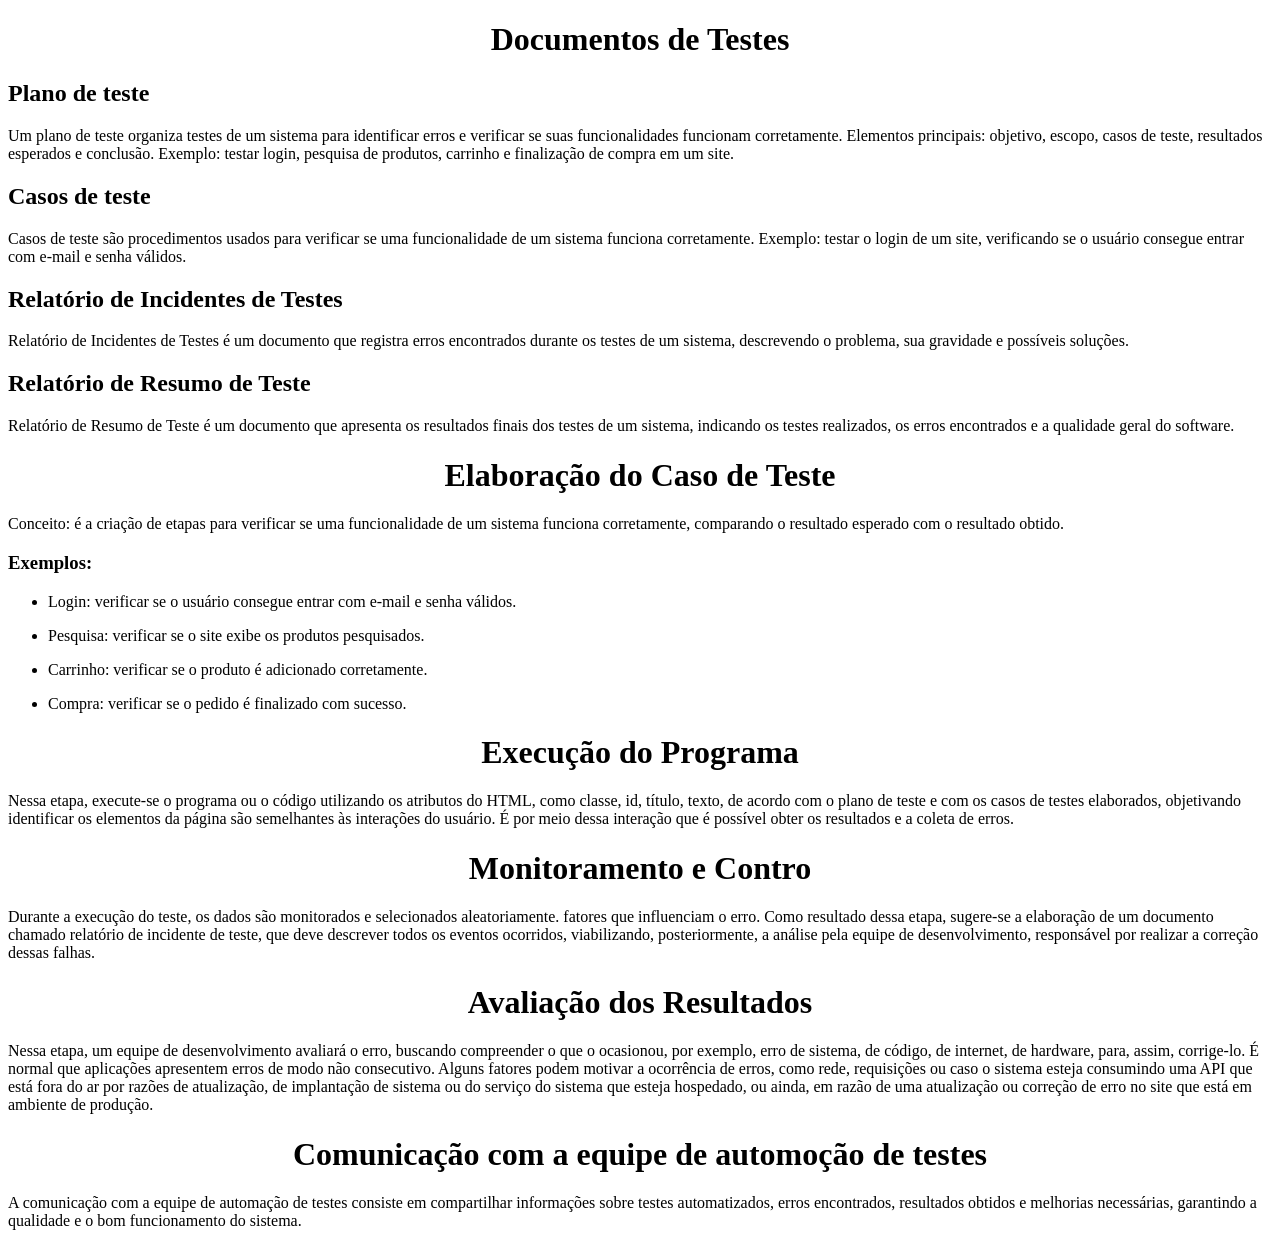
<file: teste-13-10-26/teste.html>
<!DOCTYPE html>
<html lang="pt-br">
<head>
    <meta charset="UTF-8">
    <meta name="viewport" content="width=device-width, initial-scale=1.0">
    <title>Document</title>
</head>
<body>
    <h1 style="text-align: center;"> Documentos de Testes</h1>

    <h2>Plano de teste</h2>
    <p>Um plano de teste organiza testes de um sistema para identificar erros e verificar se suas funcionalidades funcionam corretamente.
    Elementos principais: objetivo, escopo, casos de teste, resultados esperados e conclusão.
    Exemplo: testar login, pesquisa de produtos, carrinho e finalização de compra em um site.</p>

    <h2>Casos de teste</h2>
    <p>Casos de teste são procedimentos usados para verificar se uma funcionalidade de um sistema funciona corretamente.
    Exemplo: testar o login de um site, verificando se o usuário consegue entrar com e-mail e senha válidos.</p>

    <h2>Relatório de Incidentes de Testes</h2>
    <p>Relatório de Incidentes de Testes é um documento que registra erros encontrados durante os testes de um sistema, descrevendo o problema, sua gravidade e possíveis soluções.</p>

    <h2>Relatório de Resumo de Teste</h2>
    <p>Relatório de Resumo de Teste é um documento que apresenta os resultados finais dos testes de um sistema, indicando os testes realizados, os erros encontrados e a qualidade geral do software.</p>

    <h1 style="text-align: center;">Elaboração do Caso de Teste</h1>
    <p>Conceito: é a criação de etapas para verificar se uma funcionalidade de um sistema funciona corretamente, comparando o resultado esperado com o resultado obtido.</p>
    
    <h3>Exemplos:</h3>
    <p>
        <ul>
            <li>Login: verificar se o usuário consegue entrar com e-mail e senha válidos.</li>
        </ul>

        <ul>
            <li>Pesquisa: verificar se o site exibe os produtos pesquisados.</li>
        </ul>

        <ul>
            <li>Carrinho: verificar se o produto é adicionado corretamente.</li>
        </ul>

        <ul>
            <li>Compra: verificar se o pedido é finalizado com sucesso.</li>
        </ul>
    </p>

    <h1 style="text-align: center;">Execução do Programa</h1>
    <p>Nessa etapa, execute-se o programa ou o código
    utilizando os atributos do HTML, como classe, id,
    título, texto, de acordo com o plano de teste e com os
    casos de testes elaborados, objetivando identificar
    os elementos da página são semelhantes às interações do
    usuário. É por meio dessa interação que é possível
    obter os resultados e a coleta de erros.</p>

   <h1 style="text-align: center;">Monitoramento e Contro</h1>
   <p>Durante a execução do teste, os dados são monitorados e selecionados aleatoriamente.
    fatores que influenciam o erro. Como resultado dessa etapa, sugere-se a elaboração
    de um documento chamado relatório de incidente de teste, que deve descrever
    todos os eventos ocorridos, viabilizando, posteriormente, a análise pela equipe de
    desenvolvimento, responsável por realizar a correção dessas falhas.</p>

    <h1 style="text-align: center;">Avaliação dos Resultados</h1>
    <p>Nessa etapa, um equipe de
    desenvolvimento avaliará o erro,
    buscando compreender o que o
    ocasionou, por exemplo, erro de sistema,
    de código, de internet, de hardware,
    para, assim, corrige-lo. É normal que aplicações apresentem erros de modo não consecutivo. Alguns fatores podem motivar a ocorrência de erros, como rede, requisições ou caso o sistema esteja consumindo uma API que está fora do ar por razões de atualização, de implantação de sistema ou do serviço do sistema que esteja hospedado, ou ainda, em razão de uma atualização ou correção de erro no site que está em ambiente de produção.</p>

     <h1 style="text-align: center;">Comunicação com a equipe de automoção de testes</h1>
    <p>A comunicação com a equipe de automação de testes consiste em compartilhar informações sobre testes automatizados, erros encontrados, resultados obtidos e melhorias necessárias, garantindo a qualidade e o bom funcionamento do sistema.</p>

</body>
</html>
</file>
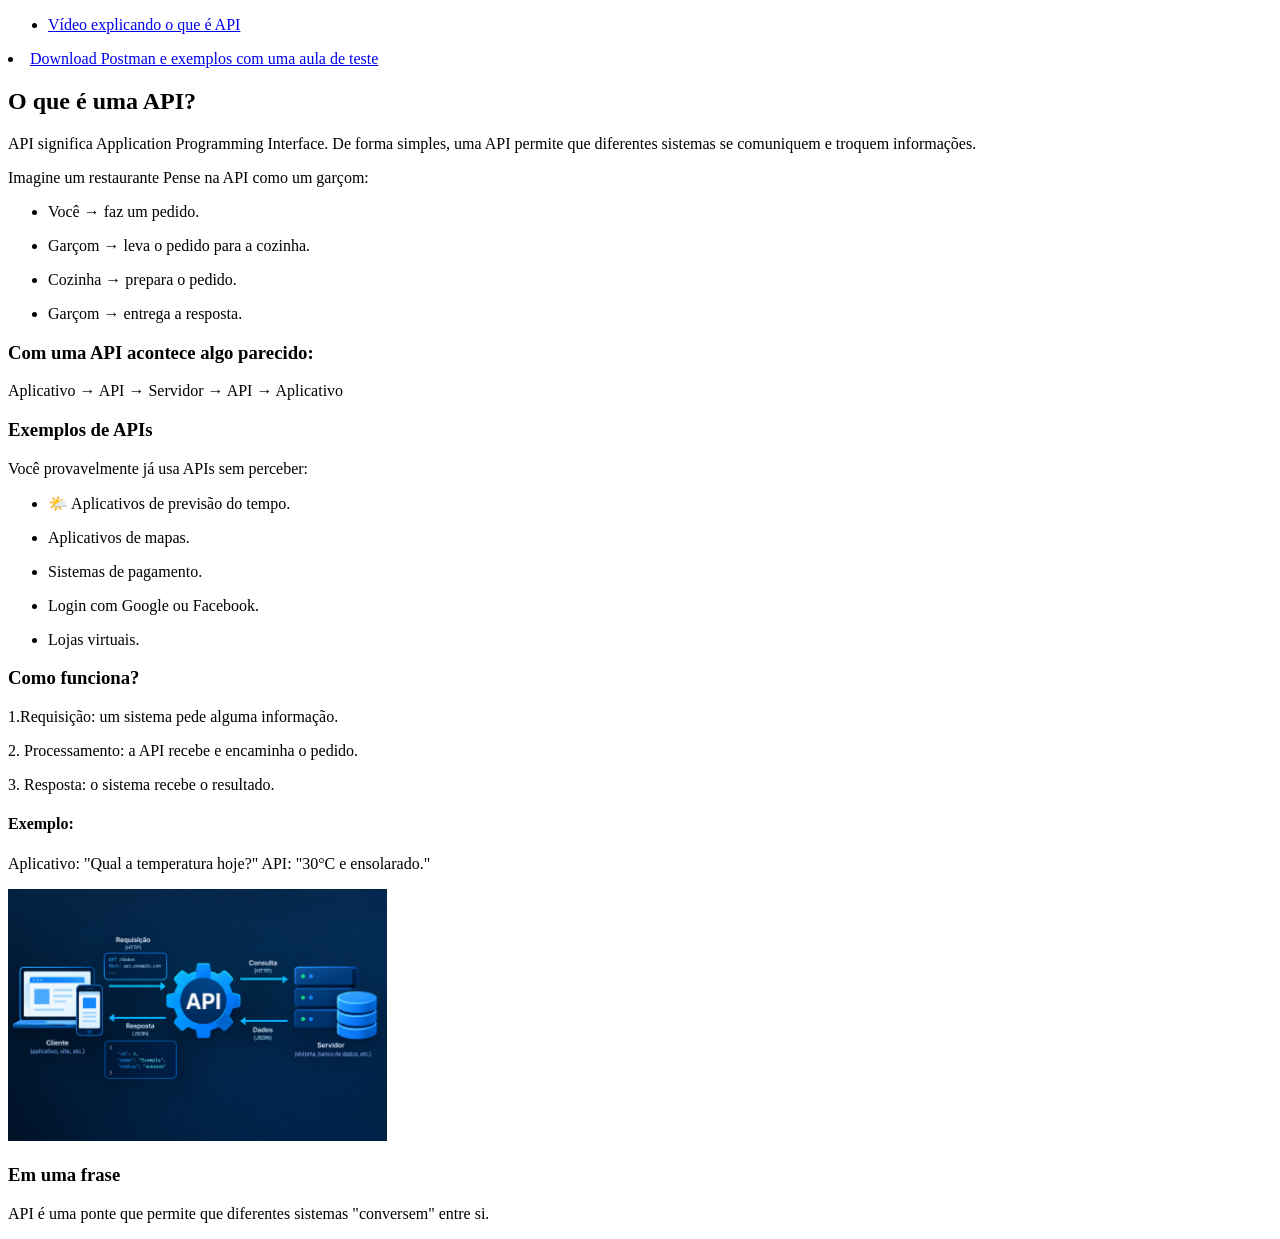
<file: HTML-NOVO2/api-site/api.html>
<!DOCTYPE html>
<html lang="pt-br">
<head>
    <meta charset="UTF-8">
    <meta name="viewport" content="width=device-width, initial-scale=1.0">
    <title>API site</title>
    <link rel="stylesheet" href="api.css">
    <link rel="stylesheet" href="api3.html">
</head>
<body>
    <nav><ul><li><a href="videoplayback.mp4">Vídeo explicando o que é API</a></li></ul>
    <li><a href="Aula_Testes_API_Postman_ServeRest.pdf">Download Postman e exemplos com uma aula de teste</a></li>
    </nav>
    <h2>O que é uma API?</h2>
    <p>API significa Application Programming Interface.
De forma simples, uma API permite que diferentes sistemas se comuniquem e troquem informações.</p>

<p>Imagine um restaurante
Pense na API como um garçom:</p>

<p>
    <ul>
        <li>Você → faz um pedido.</li>
    </ul>

    <ul>
        <li>Garçom → leva o pedido para a cozinha.</li>
    </ul>

    <ul>
        <li>Cozinha → prepara o pedido.</li>
    </ul>

    <ul>
        <li>Garçom → entrega a resposta.</li>
    </ul>
</p>

<h3>Com uma API acontece algo parecido:</h3>
<p>
Aplicativo → API → Servidor → API → Aplicativo</p>

<h3>Exemplos de APIs</h3>
<p>Você provavelmente já usa APIs sem perceber:</p>
<ul>
    <li>🌤️ Aplicativos de previsão do tempo.</li>
</ul>

<ul>
    <li> Aplicativos de mapas.</li>
</ul>

<ul>
    <li> Sistemas de pagamento.</li>
</ul>

<ul>
    <li>Login com Google ou Facebook.</li>
</ul>

<ul>
    <li>Lojas virtuais.</li>
</ul>

<h3> Como funciona?</h3>
<p>1.Requisição: um sistema pede alguma informação.</p>
<p>2. Processamento: a API recebe e encaminha o pedido.</p>
<p>3. Resposta: o sistema recebe o resultado.</p>

<h4>Exemplo:</h4>
<p>Aplicativo: "Qual a temperatura hoje?"
API: "30°C e ensolarado."</p>
<img src="imgapi.png" width="30%">


<h3>Em uma frase</h3>
<p>API é uma ponte que permite que diferentes sistemas "conversem" entre si.</p>


</body>
</html>
</file>
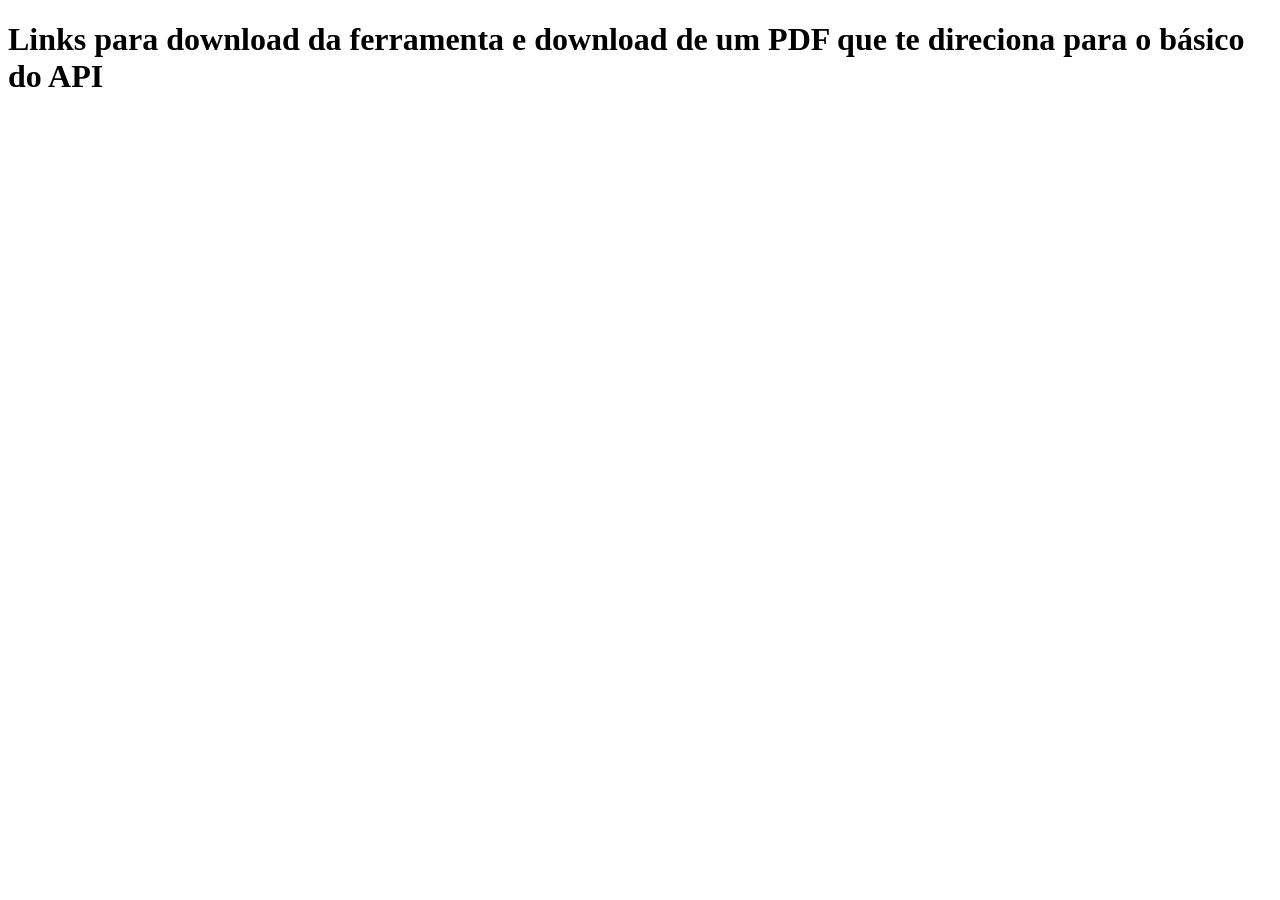
<file: HTML-NOVO2/api-site/api3.html>
<!DOCTYPE html>
<html lang="pt-br">
<head>
    <meta charset="UTF-8">
    <meta name="viewport" content="width=device-width, initial-scale=1.0">
    <title>Document</title>
</head>
<body>
    <h1>Links para download da ferramenta e download de um PDF que te direciona para o básico do API</h1>
    <a href="https://www.postman.com/downloads/"></a>
    <a href="Aula_Testes_API_Postman_ServeRest.pdf"></a>
</body>
</html>
</file>
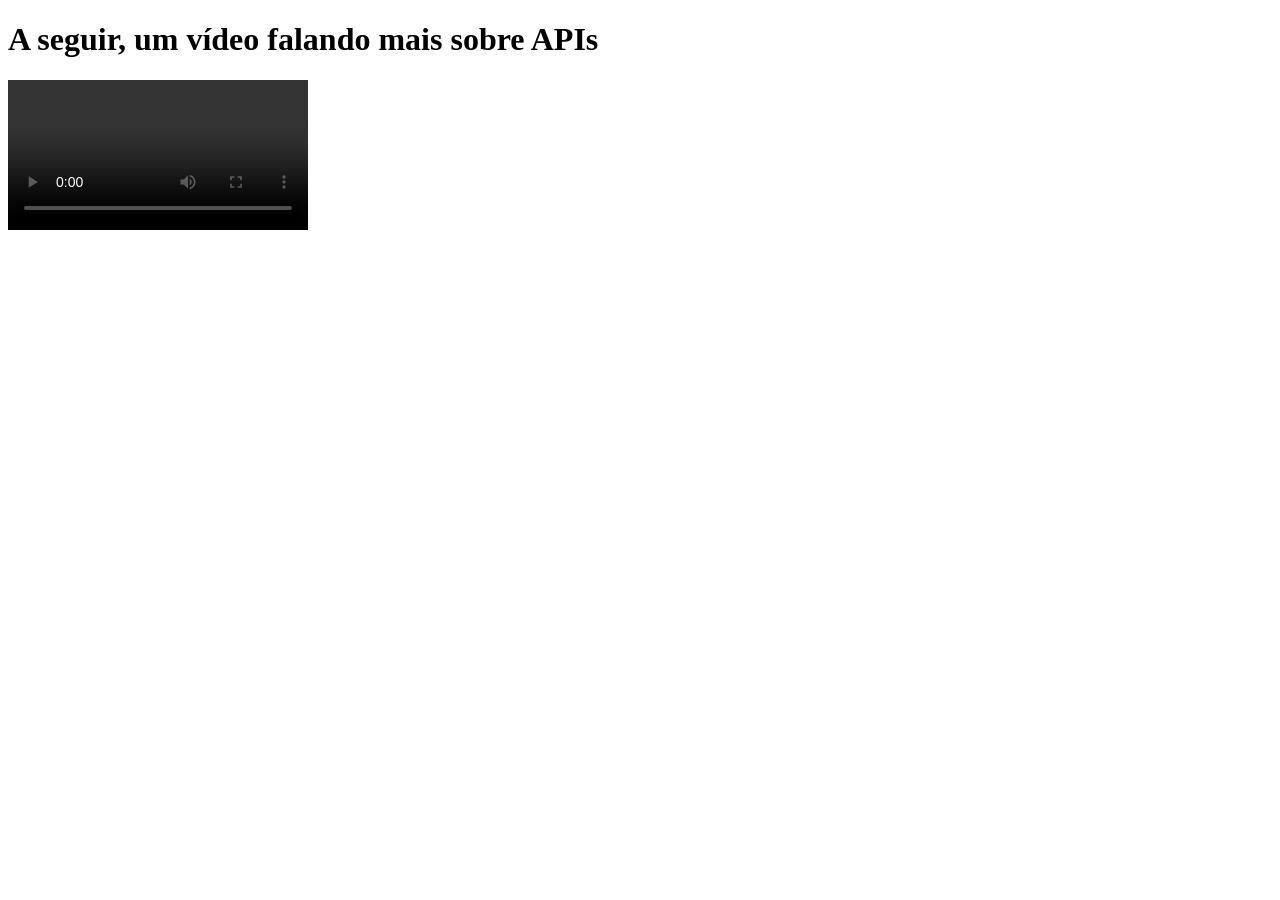
<file: HTML-NOVO2/api-site/vd.html>
<!DOCTYPE html>
<html lang="pt-br">
<head>
    <meta charset="UTF-8">
    <meta name="viewport" content="width=device-width, initial-scale=1.0">
    <title>Document</title>
</head>
<body>
    <h1>A seguir, um vídeo falando mais sobre APIs</h1>
    <di id="videoplayback">
        <video controls preload="auto">
    <source src="videoplayback.mp4" type="video/mp4">
</video>
    </div>
</body>
</html>
</file>
<file: 11-08/empatia.css>
/* Configuração geral */
body {
    font-family: Arial, sans-serif;
    background-color: #f4f4f4;
    max-width: 800px;
    margin: 0 auto;
    padding: 20px;
}

/* Centraliza os títulos */
h1, h2 {
    text-align: center;
    color: #333;
}

/* Espaçamento dos textos e listas */
p, ul {
    margin-bottom: 15px;
}

li {
    margin-left: 20px;
}

/* Estilo simples do formulário */
.mb-3 {
    margin-bottom: 15px;
}

.form-label {
    display: block;
    font-weight: bold;
}

.form-control {
    width: 100%;
    padding: 8px;
    border: 1px solid #ccc;
    border-radius: 4px;
}

/* Centraliza imagem e vídeo */
img, video {
    display: block;
    margin: 20px auto;
    max-width: 100%;
}
</file>
<file: api-site/api.css>
video {
    display: block;
    margin-left: auto;
    margin-right: auto;
}
</file>
<file: IA-16-07-26/ia.css>
/* Centraliza apenas os títulos principais */
h1 {
    text-align: center;
    margin-top: 30px;
    margin-bottom: 20px;
}

/* Centraliza todas as imagens */
img {
    display: block;
    margin: 25px auto;
}
</file>
<file: HTML-NOVO2/api-site/api.css>
video {
    display: block;
    margin-left: auto;
    margin-right: auto;
}
</file>
